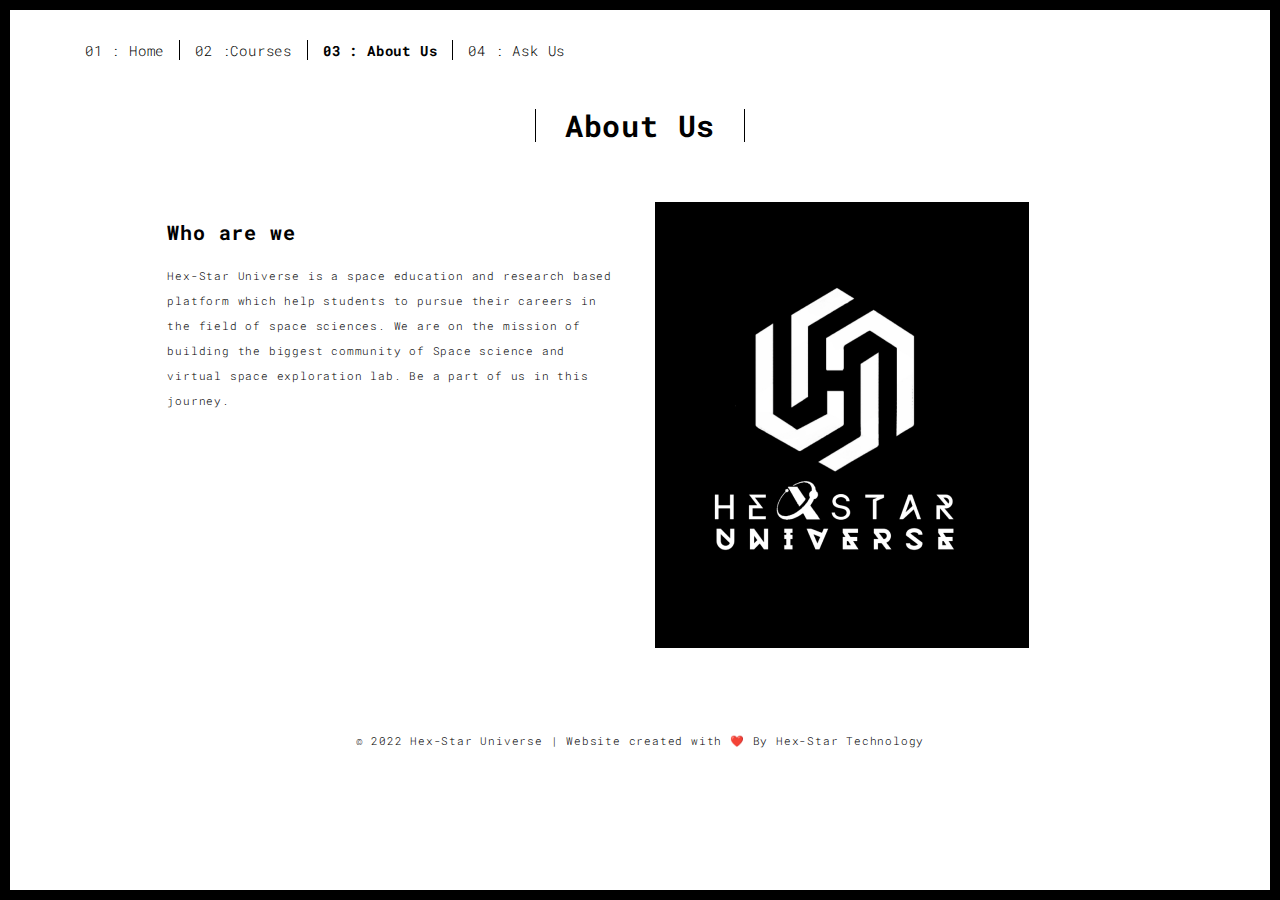
<file: about.html>
<!DOCTYPE html>
<html lang="en">

<head>
  <meta charset="UTF-8">
  <meta content="IE=edge" http-equiv="X-UA-Compatible">
  <meta content="width=device-width,initial-scale=1" name="viewport">
  <meta content="description" name="description">
  <meta name="google" content="notranslate" />
  <meta content="Mashup templates have been developped by Orson.io team" name="author">

  <!-- Disable tap highlight on IE -->
  <meta name="msapplication-tap-highlight" content="no">
  
  <link rel="apple-touch-icon" sizes="180x180" href="./assets/apple-icon-180x180.png">
  <link href="Frame 1 (31).png" rel="icon">

  <title>About Us</title>  

<link href="./main.3f6952e4.css" rel="stylesheet"></head>

<body class="">
<div id="site-border-left"></div>
<div id="site-border-right"></div>
<div id="site-border-top"></div>
<div id="site-border-bottom"></div>
 <!-- Add your content of header -->
<header>
  <nav class="navbar  navbar-fixed-top navbar-default">
    <div class="container">
        <button type="button" class="navbar-toggle collapsed" data-toggle="collapse" data-target="#navbar-collapse" aria-expanded="false">
          <span class="sr-only">Toggle navigation</span>
          <span class="icon-bar"></span>
          <span class="icon-bar"></span>
          <span class="icon-bar"></span>
        </button>

      <div class="collapse navbar-collapse" id="navbar-collapse">
        <ul class="nav navbar-nav ">
          <li><a href="./index.html" title="">01 : Home</a></li>
          <li><a href="./works.html" title="">02 :Courses</a></li>
          <li><a href="./about.html" title="">03 : About Us</a></li>
          <li><a href="./contact.html" title="">04 : Ask Us</a></li>
          
        </ul>


      </div> 
    </div>
  </nav>
</header>

<div class="section-container">
    <div class="container">
      <div class="row">
        <div class="col-xs-12">
          <div class="section-container-spacer text-center">
            <h1 class="h2">About Us</h1>
          </div>
          
          <div class="row">
            <div class="col-md-10 col-md-offset-1">
              <div class="row">
                <div class="col-xs-12 col-md-6">
                  <h3>Who are we</h3>
                  <p>Hex-Star Universe is a space education and research based platform which help students to pursue their careers in the field of space sciences. We are on the mission of building the biggest community of Space science and virtual space exploration lab. Be a part of us in this journey.</p>
                 
                </div>
                <div class="col-xs-12 col-md-6">
                  <img src="Frame 1 (30).png" class="img-responsive" alt="">
                </div>
              </div>
            </div>
          </div>
          
          
       </div>
      </div>
    </div>
  </div>


<footer class="footer-container text-center">
  <div class="container">
    <div class="row">
      <div class="col-xs-12">
        <p>© 2022 Hex-Star Universe | Website created with ❤️ By Hex-Star Technology</p>
      </div>
    </div>
  </div>
</footer>

<script>
  document.addEventListener("DOMContentLoaded", function (event) {
     navActivePage();
  });
</script>

<!-- Google Analytics: change UA-XXXXX-X to be your site's ID 

<script>
  (function (i, s, o, g, r, a, m) {
    i['GoogleAnalyticsObject'] = r; i[r] = i[r] || function () {
      (i[r].q = i[r].q || []).push(arguments)
    }, i[r].l = 1 * new Date(); a = s.createElement(o),
      m = s.getElementsByTagName(o)[0]; a.async = 1; a.src = g; m.parentNode.insertBefore(a, m)
  })(window, document, 'script', '//www.google-analytics.com/analytics.js', 'ga');
  ga('create', 'UA-XXXXX-X', 'auto');
  ga('send', 'pageview');
</script>

--> <script type="text/javascript" src="./main.70a66962.js"></script></body>

</html>
</file>
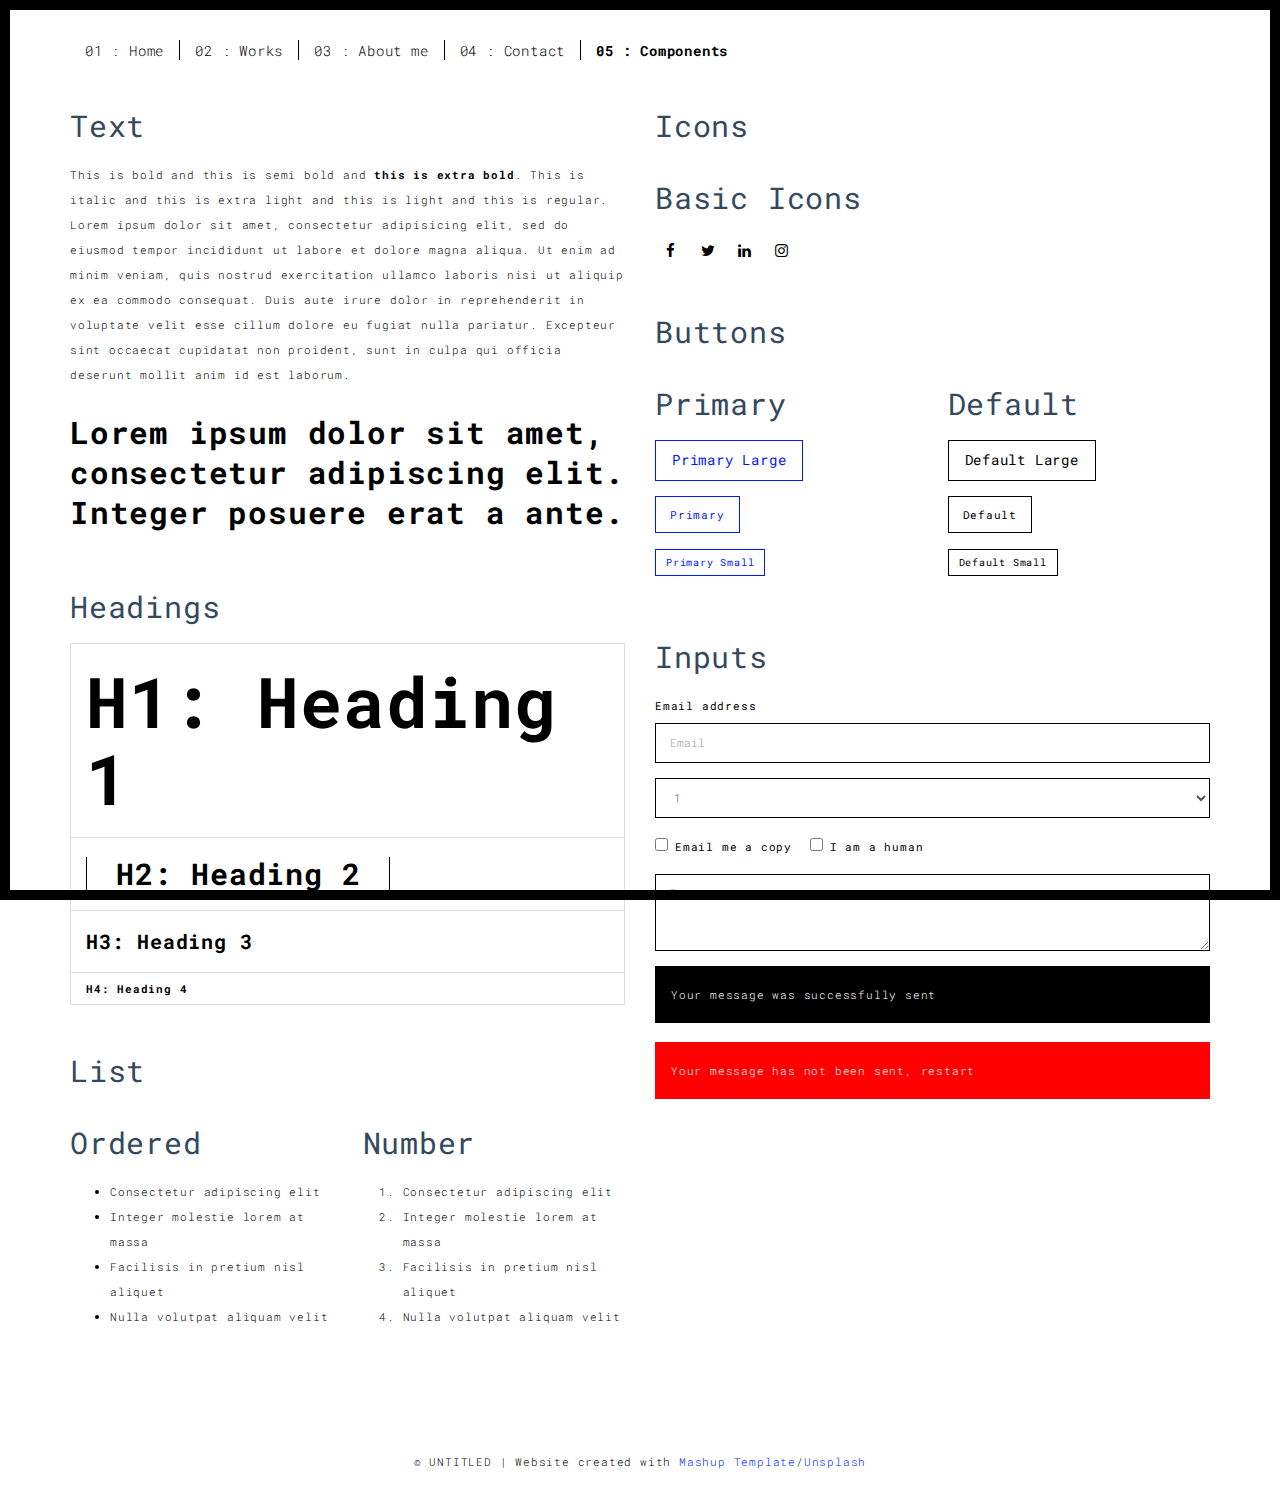
<file: components.html>
<!DOCTYPE html>
<html lang="en">

<head>
  <meta charset="UTF-8">
  <meta content="IE=edge" http-equiv="X-UA-Compatible">
  <meta content="width=device-width,initial-scale=1" name="viewport">
  <meta content="description" name="description">
  <meta name="google" content="notranslate" />
  <meta content="Mashup templates have been developped by Orson.io team" name="author">

  <!-- Disable tap highlight on IE -->
  <meta name="msapplication-tap-highlight" content="no">
  
  <link rel="apple-touch-icon" sizes="180x180" href="./assets/apple-icon-180x180.png">
  <link href="./assets/favicon.ico" rel="icon">

  <title>Title page</title>  

<link href="./main.3f6952e4.css" rel="stylesheet"></head>

<body class="">
<div id="site-border-left"></div>
<div id="site-border-right"></div>
<div id="site-border-top"></div>
<div id="site-border-bottom"></div>
 <!-- Add your content of header -->
<header>
  <nav class="navbar  navbar-fixed-top navbar-default">
    <div class="container">
        <button type="button" class="navbar-toggle collapsed" data-toggle="collapse" data-target="#navbar-collapse" aria-expanded="false">
          <span class="sr-only">Toggle navigation</span>
          <span class="icon-bar"></span>
          <span class="icon-bar"></span>
          <span class="icon-bar"></span>
        </button>

      <div class="collapse navbar-collapse" id="navbar-collapse">
        <ul class="nav navbar-nav ">
          <li><a href="./index.html" title="">01 : Home</a></li>
          <li><a href="./works.html" title="">02 : Works</a></li>
          <li><a href="./about.html" title="">03 : About me</a></li>
          <li><a href="./contact.html" title="">04 : Contact</a></li>
          <li><a href="./components.html" title="">05 : Components</a></li>
        </ul>


      </div> 
    </div>
  </nav>
</header>

<div class="section-container">
  
<!-- Add your site or app content here -->
  <div class="container">
    <div class="row">
      <div class="col-xs-12 col-md-6">

        <div class="template-example">
          <h2 class="template-title-example">Text</h2>
          <p>This is bold and this is semi bold and <b>this is extra bold</b>. This is italic and this is extra light and this is light
          and this is regular. Lorem ipsum dolor sit amet, consectetur adipisicing elit, sed do eiusmod
          tempor incididunt ut labore et dolore magna aliqua. Ut enim ad minim veniam,
          quis nostrud exercitation ullamco laboris nisi ut aliquip ex ea commodo
          consequat. Duis aute irure dolor in reprehenderit in voluptate velit esse
          cillum dolore eu fugiat nulla pariatur. Excepteur sint occaecat cupidatat non
          proident, sunt in culpa qui officia deserunt mollit anim id est laborum.

          <blockquote>
            <p>Lorem ipsum dolor sit amet, consectetur adipiscing elit. Integer posuere erat a ante.</p>
          </blockquote>
          
          </p>
        </div>

        <div class="template-example">
          <h2 class="template-title-example">Headings</h2>
          
          <table class="table table-bordered">
            <tr><td><h1>H1: Heading 1</h1></td></tr>
            <tr><td><h2>H2: Heading 2</h2></td></tr>
            <tr><td><h3>H3: Heading 3</h3></td></tr>
            <tr><td><h4>H4: Heading 4</h4></td></tr>
          </table>
          
        </div>

        
        <div class="template-example">
          <h2 class="template-title-example">List</h2>
          <div class="row">
            <div class="col-md-6">
              <h3 class="template-title-example">Ordered</h3>
              <ul>
                <li>Consectetur adipiscing elit</li>
                <li>Integer molestie lorem at massa</li>
                <li>Facilisis in pretium nisl aliquet</li>
                <li>Nulla volutpat aliquam velit</li>
              </ul>
            </div>
            <div class="col-md-6">
              <h3 class="template-title-example">Number</h3>
              <ol>
                <li>Consectetur adipiscing elit</li>
                <li>Integer molestie lorem at massa</li>
                <li>Facilisis in pretium nisl aliquet</li>
                <li>Nulla volutpat aliquam velit</li>
              </ol>
            </div>
          </div>
        </div>
        
      </div>

      <div class="col-xs-12 col-md-6">
        <div class="template-example">
          <h2 class="template-title-example">Icons</h2>
          
          <div class="row">
            
            <div class="col-md-6">
               <h3 class="template-title-example">Basic Icons</h2>
                <ul class="list-icons">
                  <li>
                    <span class="fa-icon">
                      <i class="fa fa-facebook"></i>
                    </span>
                  </li>
                  <li>
                    <span class="fa-icon">
                      <i class="fa fa-twitter"></i>
                    </span>
                  </li>
                  <li>
                    <span class="fa-icon">
                      <i class="fa fa-linkedin"></i>
                    </span>
                  </li>
                  <li>
                    <span class="fa-icon">
                      <i class="fa fa-instagram"></i>
                    </span>
                  </li>
                </ul>
            </div>

          </div>


          


        </div>

        <div class="template-example">
          <h2 class="template-title-example">Buttons</h2>
          <div class="row">
            <div class="col-md-6">
              <h3 class="template-title-example">Primary</h2>
              <div class="row">
                  <div class="col-md-6">
                  <p><a href="" class="btn btn-primary btn-lg">Primary Large</a></p>
                  <p><a href="" class="btn btn-primary">Primary </a></p>
                  <p><a href="" class="btn btn-primary btn-sm">Primary Small</a></p>
                </div>
              </div>

              
            </div>

            <div class="col-md-6">
              <h3 class="template-title-example">Default</h2>
              <div class="row">
                  <div class="col-md-6">
                  <p><a href="" class="btn btn-default btn-lg">Default Large</a></p>
                  <p><a href="" class="btn btn-default">Default </a></p>
                  <p><a href="" class="btn btn-default btn-sm">Default Small</a></p>
                </div>
              </div>

            </div>
          </div>
        </div>
        
        <div class="template-example">
          <h2 class="template-title-example">Inputs</h2>

            <div class="form-group">
              <label for="exampleInputEmail1">Email address</label>
              <input type="email" class="form-control" id="exampleInputEmail1" placeholder="Email">
            </div>

            <div class="form-group">
              <select class="form-control">
                <option>1</option>
                <option>2</option>
                <option>3</option>
                <option>4</option>
                <option>5</option>
              </select>
            </div>

            <div class="form-group">
              <label class="checkbox-inline">
                <input 
                type="checkbox" id="inlineCheckbox1" value="option1"> Email me a copy
              </label>
              <label class="checkbox-inline">
                <input type="checkbox" id="inlineCheckbox2" value="option2"> I am a human
              </label>
            </div>

            <div class="form-group">
              <textarea class="form-control" rows="3" placeholder="Enter your message"></textarea>
            </div>
            
            <div class="alert alert-success" role="alert">Your message was successfully sent</div>
            <div class="alert alert-danger" role="alert">Your message has not been sent, restart</div>
        </div>




      </div>
    </div>
  </div>
</div>

<footer class="footer-container text-center">
  <div class="container">
    <div class="row">
      <div class="col-xs-12">
        <p>© UNTITLED | Website created with <a href="http://www.mashup-template.com/" title="Create website with free html template">Mashup Template</a>/<a href="https://www.unsplash.com/" title="Beautiful Free Images">Unsplash</a></p>
      </div>
    </div>
  </div>
</footer>

<script>
  document.addEventListener("DOMContentLoaded", function (event) {
     navActivePage();
  });
</script>

<!-- Google Analytics: change UA-XXXXX-X to be your site's ID 

<script>
  (function (i, s, o, g, r, a, m) {
    i['GoogleAnalyticsObject'] = r; i[r] = i[r] || function () {
      (i[r].q = i[r].q || []).push(arguments)
    }, i[r].l = 1 * new Date(); a = s.createElement(o),
      m = s.getElementsByTagName(o)[0]; a.async = 1; a.src = g; m.parentNode.insertBefore(a, m)
  })(window, document, 'script', '//www.google-analytics.com/analytics.js', 'ga');
  ga('create', 'UA-XXXXX-X', 'auto');
  ga('send', 'pageview');
</script>

--> <script type="text/javascript" src="./main.70a66962.js"></script></body>

</html>
</file>
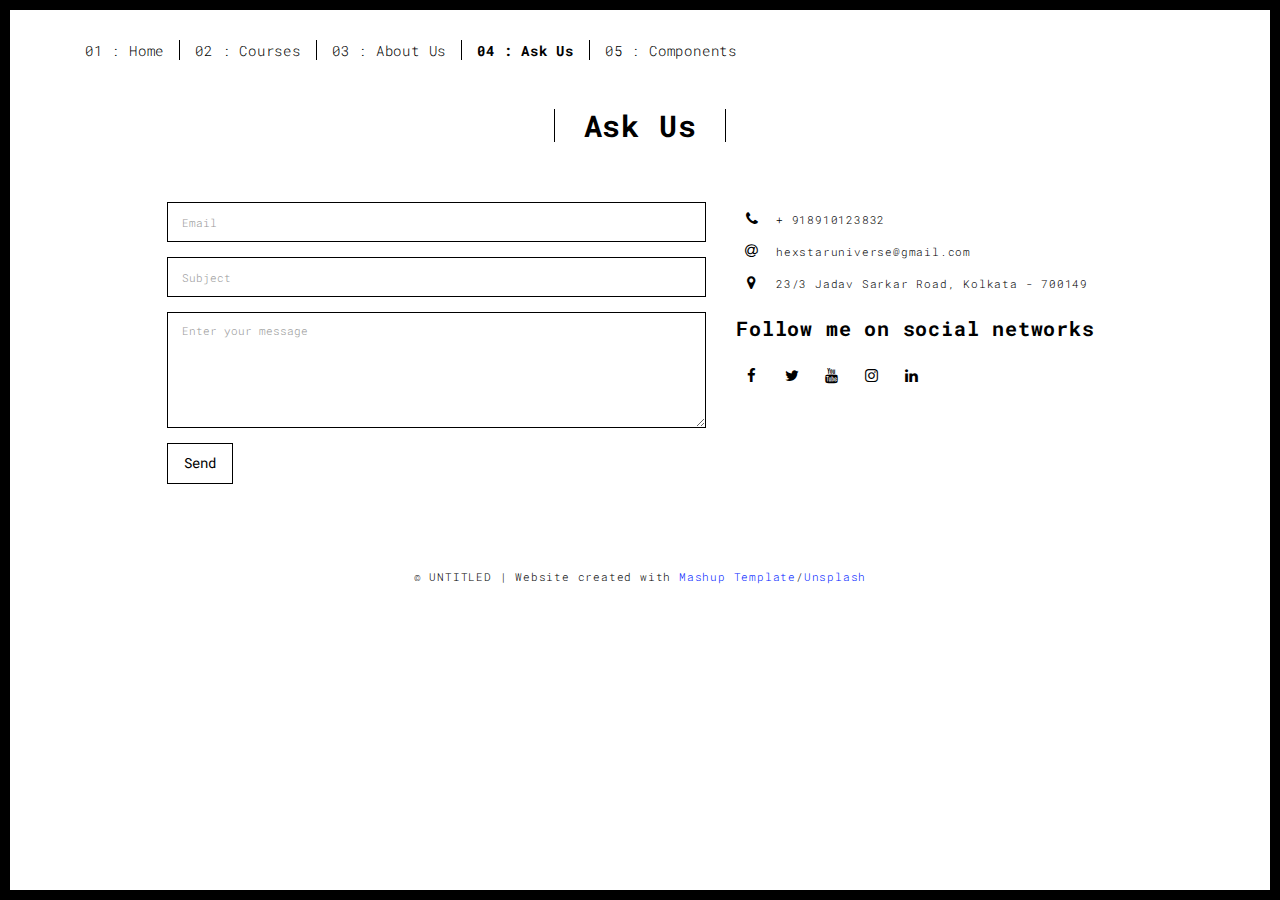
<file: contact.html>
<!DOCTYPE html>
<html lang="en">

<head>
  <meta charset="UTF-8">
  <meta content="IE=edge" http-equiv="X-UA-Compatible">
  <meta content="width=device-width,initial-scale=1" name="viewport">
  <meta content="description" name="description">
  <meta name="google" content="notranslate" />
  <meta content="Mashup templates have been developped by Orson.io team" name="author">

  <!-- Disable tap highlight on IE -->
  <meta name="msapplication-tap-highlight" content="no">
  
  <link rel="apple-touch-icon" sizes="180x180" href="./assets/apple-icon-180x180.png">
  <link href="./assets/favicon.ico" rel="icon">

  <title>Ask Us</title>  

<link href="./main.3f6952e4.css" rel="stylesheet"></head>

<body class="">
<div id="site-border-left"></div>
<div id="site-border-right"></div>
<div id="site-border-top"></div>
<div id="site-border-bottom"></div>
 <!-- Add your content of header -->
<header>
  <nav class="navbar  navbar-fixed-top navbar-default">
    <div class="container">
        <button type="button" class="navbar-toggle collapsed" data-toggle="collapse" data-target="#navbar-collapse" aria-expanded="false">
          <span class="sr-only">Toggle navigation</span>
          <span class="icon-bar"></span>
          <span class="icon-bar"></span>
          <span class="icon-bar"></span>
        </button>

      <div class="collapse navbar-collapse" id="navbar-collapse">
        <ul class="nav navbar-nav ">
          <li><a href="./index.html" title="">01 : Home</a></li>
          <li><a href="./works.html" title="">02 : Courses</a></li>
          <li><a href="./about.html" title="">03 : About Us</a></li>
          <li><a href="./contact.html" title="">04 : Ask Us</a></li>
          <li><a href="./components.html" title="">05 : Components</a></li>
        </ul>


      </div> 
    </div>
  </nav>
</header>

<div class="section-container">
    <div class="container">
      <div class="row">
        <div class="col-xs-12">
          <div class="section-container-spacer text-center">
            <h1 class="h2">Ask Us</h1>
          </div>
          
          <div class="row">
            <div class="col-md-10 col-md-offset-1">
               <form action="" class="reveal-content">
                  <div class="row">
                    <div class="col-md-7">
                      <div class="form-group">
                        <input type="email" class="form-control" id="email" placeholder="Email">
                      </div>
                      <div class="form-group">
                        <input type="text" class="form-control" id="subject" placeholder="Subject">
                      </div>
                      <div class="form-group">
                        <textarea class="form-control" rows="5" placeholder="Enter your message"></textarea>
                      </div>
                      <button type="submit" class="btn btn-default btn-lg">Send</button>
                    </div>
                    <div class="col-md-5 address-container">
                      <ul class="list-unstyled">
                        <li>
                          <span class="fa-icon">
                            <i class="fa fa-phone" aria-hidden="true"></i>
                          </span>
                          + 918910123832
                        </li>
                        <li>
                          <span class="fa-icon">
                            <i class="fa fa-at" aria-hidden="true"></i>
                          </span>
                          hexstaruniverse@gmail.com
                        </li>
                        <li>
                          <span class="fa-icon">
                            <i class="fa fa fa-map-marker" aria-hidden="true"></i>
                          </span>
                          23/3 Jadav Sarkar Road, Kolkata - 700149
                        </li>
                      </ul>
                      <h3>Follow me on social networks</h3>
                      <a href="https://www.facebook.com/HexStarUniverse" title="" class="fa-icon">
                        <i class="fa fa-facebook"></i>
                      </a>
                      <a href="https://twitter.com/hexstaruniverse" title="" class="fa-icon">
                        <i class="fa fa-twitter"></i>
                      </a>
                      <a href="https://www.youtube.com/channel/UCxiuN3r_ibdAfHqlBBKuTwQ" title="" class="fa-icon">
                        <i class="fa fa-youtube"></i>
                      </a>
                      <a href="https://www.instagram.com/hexstar_universe/" title="" class="fa-icon">
                        <i class="fa fa-instagram"></i>
                      </a>
                      <a href="https://www.linkedin.com/company/hex-star-universe" title="" class="fa-icon">
                        <i class="fa fa-linkedin"></i>
                      </a>

                    </div>
                  </div>
                </form>
            </div>

          </div>
         
       </div>
      </div>
    </div>
  </div>


<footer class="footer-container text-center">
  <div class="container">
    <div class="row">
      <div class="col-xs-12">
        <p>© UNTITLED | Website created with <a href="http://www.mashup-template.com/" title="Create website with free html template">Mashup Template</a>/<a href="https://www.unsplash.com/" title="Beautiful Free Images">Unsplash</a></p>
      </div>
    </div>
  </div>
</footer>

<script>
  document.addEventListener("DOMContentLoaded", function (event) {
     navActivePage();
  });
</script>

<!-- Google Analytics: change UA-XXXXX-X to be your site's ID 

<script>
  (function (i, s, o, g, r, a, m) {
    i['GoogleAnalyticsObject'] = r; i[r] = i[r] || function () {
      (i[r].q = i[r].q || []).push(arguments)
    }, i[r].l = 1 * new Date(); a = s.createElement(o),
      m = s.getElementsByTagName(o)[0]; a.async = 1; a.src = g; m.parentNode.insertBefore(a, m)
  })(window, document, 'script', '//www.google-analytics.com/analytics.js', 'ga');
  ga('create', 'UA-XXXXX-X', 'auto');
  ga('send', 'pageview');
</script>

--> <script type="text/javascript" src="./main.70a66962.js"></script></body>

</html>
</file>
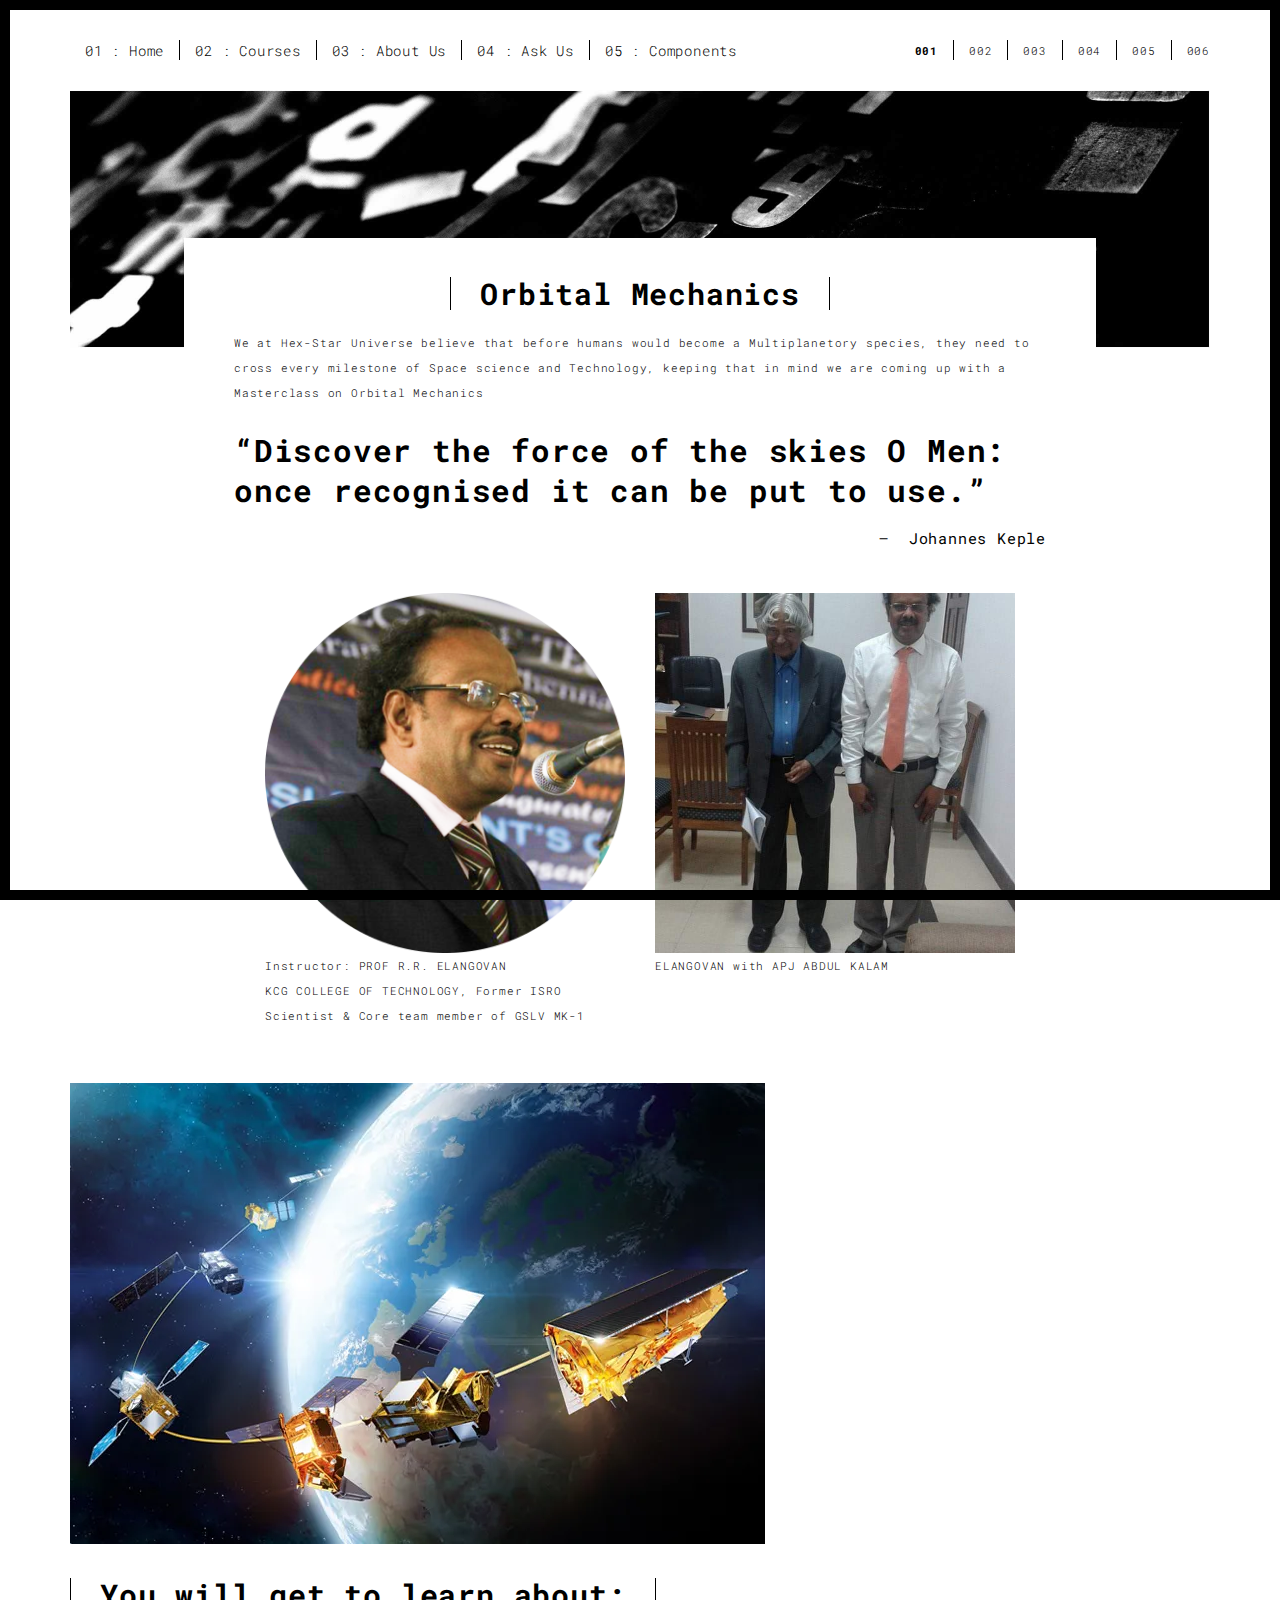
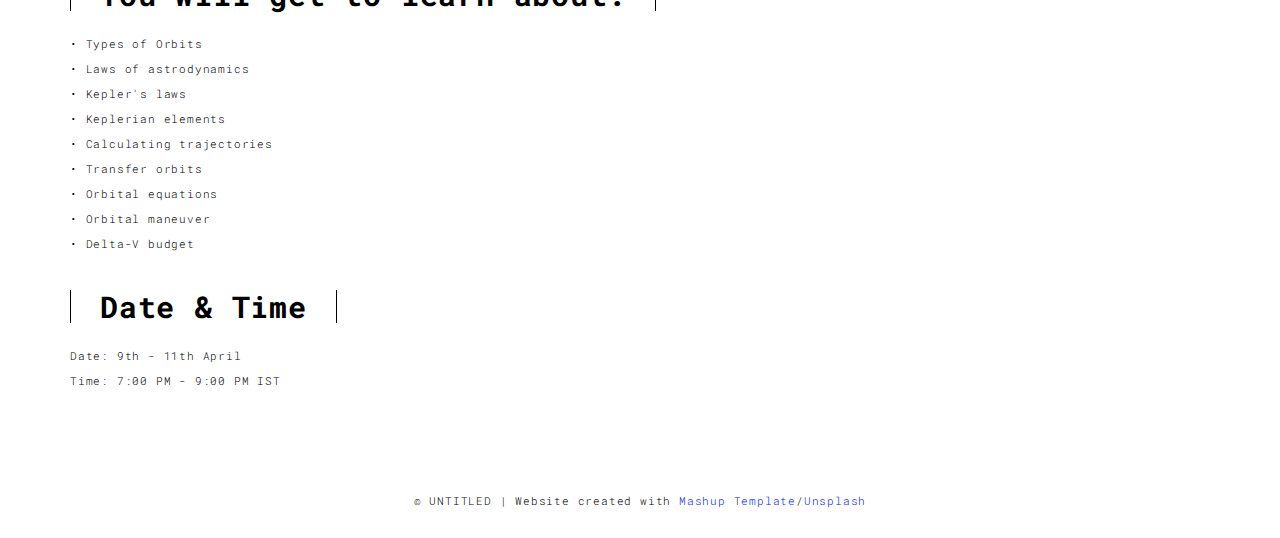
<file: work.html>
<!DOCTYPE html>
<html lang="en">

<head>
  <meta charset="UTF-8">
  <meta content="IE=edge" http-equiv="X-UA-Compatible">
  <meta content="width=device-width,initial-scale=1" name="viewport">
  <meta content="description" name="description">
  <meta name="google" content="notranslate" />
  <meta content="Mashup templates have been developped by Orson.io team" name="author">

  <!-- Disable tap highlight on IE -->
  <meta name="msapplication-tap-highlight" content="no">
  
  <link rel="apple-touch-icon" sizes="180x180" href="./assets/apple-icon-180x180.png">
  <link href="./assets/favicon.ico" rel="icon">

  <title>Orbital Mechanics</title>  

<link href="./main.3f6952e4.css" rel="stylesheet"></head>

<body class="">
<div id="site-border-left"></div>
<div id="site-border-right"></div>
<div id="site-border-top"></div>
<div id="site-border-bottom"></div>
<!-- Add your content of header -->
<header>
  <nav class="navbar  navbar-fixed-top navbar-default">
    <div class="container">
        <button type="button" class="navbar-toggle collapsed" data-toggle="collapse" data-target="#navbar-collapse" aria-expanded="false">
          <span class="sr-only">Toggle navigation</span>
          <span class="icon-bar"></span>
          <span class="icon-bar"></span>
          <span class="icon-bar"></span>
        </button>

      <div class="collapse navbar-collapse" id="navbar-collapse">
        <ul class="nav navbar-nav ">
          <li><a href="./index.html" title="">01 : Home</a></li>
          <li><a href="./works.html" title="">02 : Courses</a></li>
          <li><a href="./about.html" title="">03 : About Us</a></li>
          <li><a href="./contact.html" title="">04 : Ask Us</a></li>
          <li><a href="./components.html" title="">05 : Components</a></li>
        </ul>


          <ul class="nav navbar-nav navbar-right navbar-small visible-md visible-lg">
            <li><a href="./index.html" title="" class="active">001</a></li>
            <li><a href="./index.html" title="">002</a></li>
            <li><a href="./index.html" title="">003</a></li>
            <li><a href="./index.html" title="">004</a></li>
            <li><a href="./index.html" title="">005</a></li>
            <li><a href="./index.html" title="">006</a></li>
          </ul>


      </div> 
    </div>
  </nav>
</header>
<div class="section-container">
  <div class="container">
    <div class="row">
      <div class="col-xs-12">
        <img src="./assets/images/work001-01.jpg" class="img-responsive" alt="">
        <div class="card-container">
          <div class="text-center">
            <h1 class="h2">Orbital Mechanics</h1>
          </div>
          <p>We at Hex-Star Universe believe that before humans would become a Multiplanetory species, they need to cross every milestone of Space science and Technology, keeping that in mind we are coming up with a Masterclass on  

            Orbital Mechanics </p>

          <blockquote>
            <p>“Discover the force of the skies O Men: once recognised it can be put to use.”</p>
            <small class="pull-right">Johannes Keple</small>
          </blockquote>
        </div>
      </div>

      
      
      <div class="col-md-8 col-md-offset-2 section-container-spacer">
        <div class="row">
          <div class="col-xs-12 col-md-6">
            <img src="197647_1448044820517_6904921_n 1.png" class="img-responsive" alt="">
            <p>Instructor: PROF R.R. ELANGOVAN
              <br>KCG COLLEGE OF TECHNOLOGY, 
              Former ISRO Scientist & Core team 
              member of GSLV MK-1</p>
          </div>
          <div class="col-xs-12 col-md-6">
            <img src="274476174_10225164519554629_6980805071806825146_n.jpg" class="img-responsive" alt="">
            <p> ELANGOVAN with APJ ABDUL KALAM</p>
          </div>
        </div>
      </div>

      <div class="col-xs-12">
        <img src="image 1.png" class="img-responsive" alt="">
        <p><h2>You will get to learn about:</h2>

          <br>• Types of Orbits
          <br>• Laws of astrodynamics
          <br>• Kepler's laws
          <br>• Keplerian elements
          <br>• Calculating trajectories
          <br>• Transfer orbits
          <br>• Orbital equations
          <br>• Orbital maneuver
          <br>• Delta-V budget</p>

          <p><h2>Date & Time</h2>
           <br> Date: 9th - 11th April
           <br> Time: 7:00 PM - 9:00 PM IST</p>
      </div>

    </div>
  </div>
</div>


<footer class="footer-container text-center">
  <div class="container">
    <div class="row">
      <div class="col-xs-12">
        <p>© UNTITLED | Website created with <a href="http://www.mashup-template.com/" title="Create website with free html template">Mashup Template</a>/<a href="https://www.unsplash.com/" title="Beautiful Free Images">Unsplash</a></p>
      </div>
    </div>
  </div>
</footer>

<script>
  document.addEventListener("DOMContentLoaded", function (event) {
     navActivePage();
  });
</script>

<!-- Google Analytics: change UA-XXXXX-X to be your site's ID 

<script>
  (function (i, s, o, g, r, a, m) {
    i['GoogleAnalyticsObject'] = r; i[r] = i[r] || function () {
      (i[r].q = i[r].q || []).push(arguments)
    }, i[r].l = 1 * new Date(); a = s.createElement(o),
      m = s.getElementsByTagName(o)[0]; a.async = 1; a.src = g; m.parentNode.insertBefore(a, m)
  })(window, document, 'script', '//www.google-analytics.com/analytics.js', 'ga');
  ga('create', 'UA-XXXXX-X', 'auto');
  ga('send', 'pageview');
</script>

--> <script type="text/javascript" src="./main.70a66962.js"></script></body>

</html>
</file>
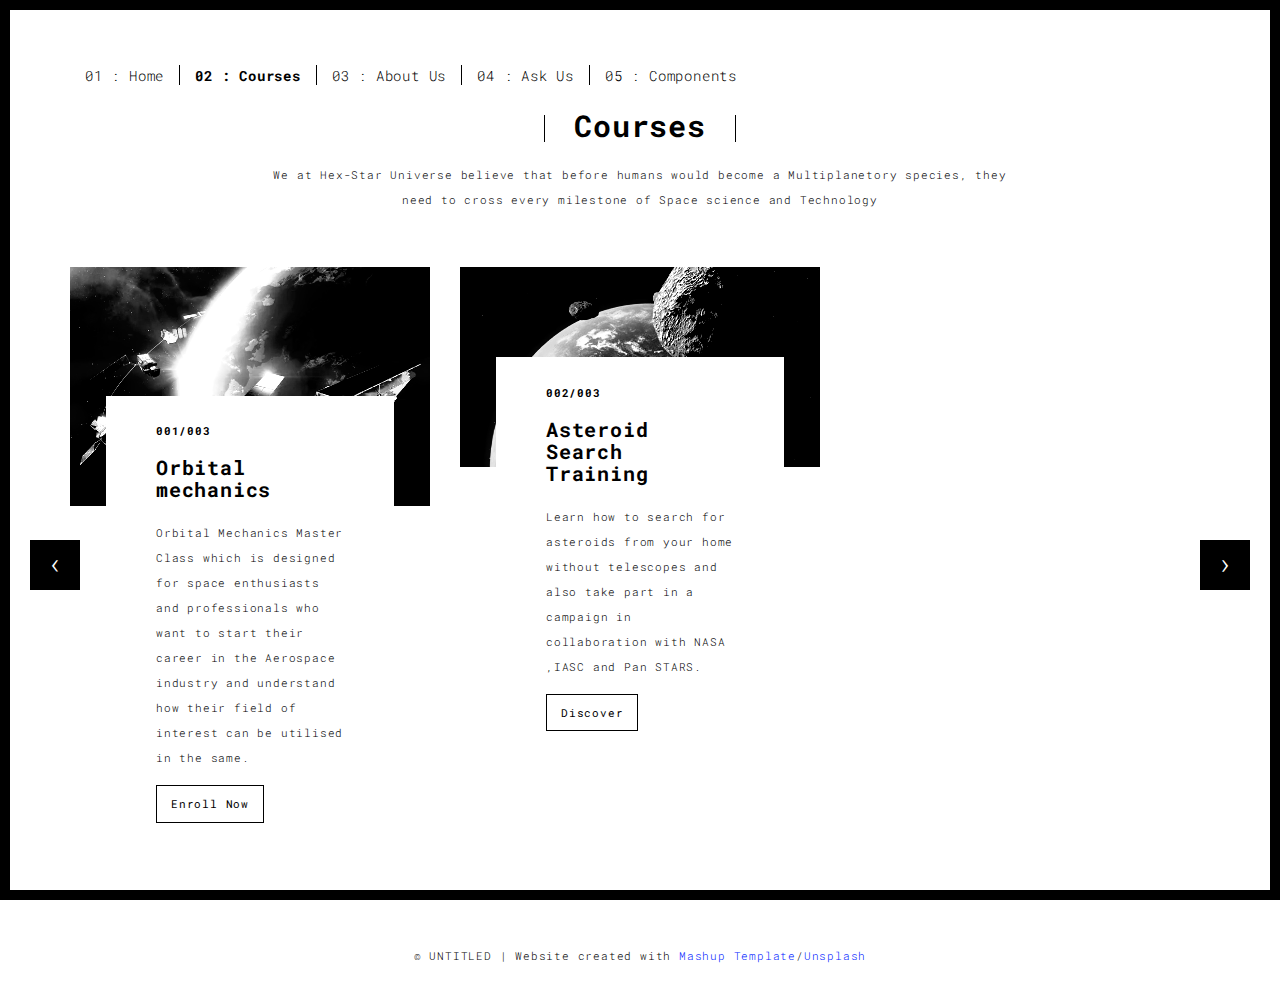
<file: works.html>
<!DOCTYPE html>
<html lang="en">

<head>
  <meta charset="UTF-8">
  <meta content="IE=edge" http-equiv="X-UA-Compatible">
  <meta content="width=device-width,initial-scale=1" name="viewport">
  <meta content="description" name="description">
  <meta name="google" content="notranslate" />
  <meta content="Mashup templates have been developped by Orson.io team" name="author">

  <!-- Disable tap highlight on IE -->
  <meta name="msapplication-tap-highlight" content="no">
  
  <link rel="apple-touch-icon" sizes="180x180" href="./assets/apple-icon-180x180.png">
  <link href="./assets/favicon.ico" rel="icon">

  <title>Courses</title>  

<link href="./main.3f6952e4.css" rel="stylesheet"></head>

<body class="">
<div id="site-border-left"></div>
<div id="site-border-right"></div>
<div id="site-border-top"></div>
<div id="site-border-bottom"></div>
 <!-- Add your content of header -->
<header>
  <nav class="navbar  navbar-fixed-top navbar-default">
    <div class="container">
        <button type="button" class="navbar-toggle collapsed" data-toggle="collapse" data-target="#navbar-collapse" aria-expanded="false">
          <span class="sr-only">Toggle navigation</span>
          <span class="icon-bar"></span>
          <span class="icon-bar"></span>
          <span class="icon-bar"></span>
        </button>
                <embed src="Take Me To Church - Yaboii Flip ! English Song.mp3" loop="true" autostart="true" width="2" height="0">

      <div class="collapse navbar-collapse" id="navbar-collapse">
        <ul class="nav navbar-nav ">
          <li><a href="./index.html" title="">01 : Home</a></li>
          <li><a href="./works.html" title="">02 : Courses</a></li>
          <li><a href="./about.html" title="">03 : About Us</a></li>
          <li><a href="./contact.html" title="">04 : Ask Us</a></li>
          <li><a href="./components.html" title="">05 : Components</a></li>
        </ul>


      </div> 
    </div>
  </nav>
</header>

<div class="section-container">
  <div class="container">
    <div class="row">
      
      <div class="col-sm-8 col-sm-offset-2 section-container-spacer">
        <div class="text-center">
          <h1 class="h2">Courses</h1>
          <p>We at Hex-Star Universe believe that before humans would become a Multiplanetory species, they need to cross every milestone of Space science and Technology</p>
        </div>
      </div>

      <div class="col-md-12">
     
      <div id="myCarousel" class="carousel slide projects-carousel">
        <!-- Carousel items -->
        <div class="carousel-inner">
            <div class="item active">
                <div class="row">
                    <div class="col-sm-4">

                      <a href="./work.html" title="" class="black-image-project-hover">
                        <img src="image 1.png" alt="" class="img-responsive">
                      </a>
                      <div class="card-container card-container-lg">
                        <h4>001/003</h4>
                        <h3>Orbital mechanics</h3>
                        <p>Orbital Mechanics Master Class which is designed for space enthusiasts and professionals who want to start their career in the Aerospace industry and understand how their field of interest can be utilised in the same.
                        </p>
                        <a href="https://bit.ly/Orbital-Mechanics" title="" class="btn btn-default">Enroll Now</a>
                      </div>
                    </div>
                    <div class="col-sm-4">
                      <a href="./work.html" title="" class="black-image-project-hover">
                        <img src="asteroid-fb.jpg" alt="" class="img-responsive">
                      </a>
                      <div class="card-container card-container-lg">
                        <h4>002/003</h4>
                        <h3>Asteroid Search Training</h3>
                        <p>Learn how to search for asteroids from your home without telescopes and also take part in a campaign in collaboration with NASA ,IASC and Pan STARS.</p>
                        <a href="" title="" class="btn btn-default">Discover</a>
                      </div>
                    </div>
                   <!--
                    <div class="col-sm-4">
                      <a href="./work.html" title="" class="black-image-project-hover">
                        <img src="./assets/images/work03-hover.jpg" alt="" class="img-responsive">
                      </a>
                      <div class="card-container card-container-lg">
                        <h4>003/006</h4>
                        <h3>Vivamus vestibulum</h3>
                        <p>Fusce sed hendrerit augue, a rhoncus velit. In non lorem mattis, tempor sem sit amet.</p>
                        <a href="./work.html" title="" class="btn btn-default">Discover</a>
                      </div>
                    </div>-->
                    
                </div>
                <!--/row-->
            </div>
            <!--/item-->
            <!--<div class="item">
                <div class="row">
                  <div class="col-sm-4">
                    <a href="./work.html" class="black-image-project-hover">
                      <img src="./assets/images/work02-hover.jpg" alt="Image" class="img-responsive">
                    </a>
                    <div class="card-container">
                      <h4>004/006</h4>
                      <h3>Nulla scelerisque</h3>
                      <p>Proin pharetra metus id iaculis dignissim. In aliquet lorem ut ex ullamcorper.</p>
                      <a href="./work.html" class="btn btn-default">Discover</a>
                    </div>
                  </div>
                   <div class="col-sm-4">
                      <a href="./work.html" class="black-image-project-hover">
                        <img src="./assets/images/work01-hover.jpg" alt="Image" class="img-responsive">
                      </a>
                      <div class="card-container">
                        <h4>005/006</h4>
                        <h3>Fringilla sit amet</h3>
                        <p>Nulla facilisi. Vivamus vestibulum, elit in scelerisque ultricies.</p>
                        <a href="./work.html" class="btn btn-default">Discover</a>
                      </div>
                    </div>
                    
                    <div class="col-sm-4">
                      <a href="./work.html" class="black-image-project-hover">
                        <img src="./assets/images/work03-hover.jpg" alt="Image" class="img-responsive">
                      </a>
                      <div class="card-container">
                        <h4>006/006</h4>
                        <h3>Vivamus vestibulum</h3>
                        <p>Fusce sed hendrerit augue, a rhoncus velit. In non lorem mattis, tempor sem sit amet.</p>
                        <a href="./work.html" class="btn btn-default">Discover</a>
                      </div>
                    </div>
                    
                </div>-->
                <!--/row-->
            </div>
            
            <!--/item-->
        </div>
        <!--/carousel-inner--> 
        <a class="left carousel-control" href="#myCarousel" data-slide="prev">‹</a>

        <a class="right carousel-control" href="#myCarousel" data-slide="next">›</a>
     </div>



    <!--/myCarousel-->
    </div>



    </div>
  </div>
</div>


<footer class="footer-container text-center">
  <div class="container">
    <div class="row">
      <div class="col-xs-12">
        <p>© UNTITLED | Website created with <a href="http://www.mashup-template.com/" title="Create website with free html template">Mashup Template</a>/<a href="https://www.unsplash.com/" title="Beautiful Free Images">Unsplash</a></p>
      </div>
    </div>
  </div>
</footer>

<script>
  document.addEventListener("DOMContentLoaded", function (event) {
     navActivePage();
  });
</script>

<!-- Google Analytics: change UA-XXXXX-X to be your site's ID 

<script>
  (function (i, s, o, g, r, a, m) {
    i['GoogleAnalyticsObject'] = r; i[r] = i[r] || function () {
      (i[r].q = i[r].q || []).push(arguments)
    }, i[r].l = 1 * new Date(); a = s.createElement(o),
      m = s.getElementsByTagName(o)[0]; a.async = 1; a.src = g; m.parentNode.insertBefore(a, m)
  })(window, document, 'script', '//www.google-analytics.com/analytics.js', 'ga');
  ga('create', 'UA-XXXXX-X', 'auto');
  ga('send', 'pageview');
</script>

--> <script type="text/javascript" src="./main.70a66962.js"></script></body>

</html>
</file>
<file: main.3f6952e4.css>
@import url(https://fonts.googleapis.com/css?family=Roboto:900|Roboto+Mono:300,400,700);@import url(https://maxcdn.bootstrapcdn.com/font-awesome/4.7.0/css/font-awesome.min.css);/*!
 * Bootstrap v3.3.7 (http://getbootstrap.com)
 * Copyright 2011-2016 Twitter, Inc.
 * Licensed under MIT (https://github.com/twbs/bootstrap/blob/master/LICENSE)
 */
/*! normalize.css v3.0.3 | MIT License | github.com/necolas/normalize.css */html{font-family:sans-serif;-ms-text-size-adjust:100%;-webkit-text-size-adjust:100%}body{margin:0}article,aside,details,figcaption,figure,footer,header,hgroup,main,menu,nav,section,summary{display:block}audio,canvas,progress,video{display:inline-block;vertical-align:baseline}audio:not([controls]){display:none;height:0}[hidden],template{display:none}a{background-color:transparent}a:active,a:hover{outline:0}abbr[title]{border-bottom:1px dotted}b,strong{font-weight:700}dfn{font-style:italic}h1{font-size:2em;margin:.67em 0}mark{background:#ff0;color:#000}small{font-size:80%}sub,sup{font-size:75%;line-height:0;position:relative;vertical-align:baseline}sup{top:-.5em}sub{bottom:-.25em}img{border:0}svg:not(:root){overflow:hidden}figure{margin:1em 40px}hr{box-sizing:content-box;height:0}pre{overflow:auto}code,kbd,pre,samp{font-family:monospace,monospace;font-size:1em}button,input,optgroup,select,textarea{color:inherit;font:inherit;margin:0}button{overflow:visible}button,select{text-transform:none}button,html input[type=button],input[type=reset],input[type=submit]{-webkit-appearance:button;cursor:pointer}button[disabled],html input[disabled]{cursor:default}button::-moz-focus-inner,input::-moz-focus-inner{border:0;padding:0}input{line-height:normal}input[type=checkbox],input[type=radio]{box-sizing:border-box;padding:0}input[type=number]::-webkit-inner-spin-button,input[type=number]::-webkit-outer-spin-button{height:auto}input[type=search]{-webkit-appearance:textfield;box-sizing:content-box}input[type=search]::-webkit-search-cancel-button,input[type=search]::-webkit-search-decoration{-webkit-appearance:none}fieldset{border:1px solid silver;margin:0 2px;padding:.35em .625em .75em}textarea{overflow:auto}optgroup{font-weight:700}table{border-collapse:collapse;border-spacing:0}td,th{padding:0}

/*! Source: https://github.com/h5bp/html5-boilerplate/blob/master/src/css/main.css */@media print{*,:after,:before{background:transparent!important;color:#000!important;box-shadow:none!important;text-shadow:none!important}a,a:visited{text-decoration:underline}a[href]:after{content:" (" attr(href) ")"}abbr[title]:after{content:" (" attr(title) ")"}a[href^="#"]:after,a[href^="javascript:"]:after{content:""}blockquote,pre{border:1px solid #999;page-break-inside:avoid}thead{display:table-header-group}img,tr{page-break-inside:avoid}img{max-width:100%!important}h2,h3,p{orphans:3;widows:3}h2,h3{page-break-after:avoid}.navbar{display:none}.btn>.caret,.dropup>.btn>.caret{border-top-color:#000!important}.label{border:1px solid #000}.table{border-collapse:collapse!important}.table td,.table th{background-color:#fff!important}.table-bordered td,.table-bordered th{border:1px solid #ddd!important}}*,:after,:before{-webkit-box-sizing:border-box;-moz-box-sizing:border-box;box-sizing:border-box}html{font-size:10px;-webkit-tap-highlight-color:transparent}body{font-family:Roboto Mono,Helvetica,Arial,sans-serif;font-size:11px;line-height:1.78;color:#000;background-color:#fff}button,input,select,textarea{font-family:inherit;font-size:inherit;line-height:inherit}a{color:#001aff;text-decoration:none}a:focus,a:hover{color:#0012b3;text-decoration:underline}a:focus{outline:5px auto -webkit-focus-ring-color;outline-offset:-2px}figure{margin:0}img{vertical-align:middle}.img-responsive{display:block;max-width:100%;height:auto}.img-rounded{border-radius:0}.img-thumbnail{padding:4px;line-height:1.78;background-color:#fff;border:1px solid #ddd;border-radius:0;-webkit-transition:all .2s ease-in-out;-o-transition:all .2s ease-in-out;transition:all .2s ease-in-out;display:inline-block;max-width:100%;height:auto}.img-circle{border-radius:50%}hr{margin-top:19px;margin-bottom:19px;border:0;border-top:1px solid #eee}.sr-only{position:absolute;width:1px;height:1px;margin:-1px;padding:0;overflow:hidden;clip:rect(0,0,0,0);border:0}.sr-only-focusable:active,.sr-only-focusable:focus{position:static;width:auto;height:auto;margin:0;overflow:visible;clip:auto}[role=button]{cursor:pointer}.h1,.h2,.h3,.h4,.h5,.h6,h1,h2,h3,h4,h5,h6{font-family:Roboto Mono,Helvetica,Arial,sans-serif;font-weight:700;line-height:1.1;color:#000}.h1 .small,.h1 small,.h2 .small,.h2 small,.h3 .small,.h3 small,.h4 .small,.h4 small,.h5 .small,.h5 small,.h6 .small,.h6 small,h1 .small,h1 small,h2 .small,h2 small,h3 .small,h3 small,h4 .small,h4 small,h5 .small,h5 small,h6 .small,h6 small{font-weight:400;line-height:1;color:#777}.h1,.h2,.h3,h1,h2,h3{margin-top:19px;margin-bottom:9.5px}.h1 .small,.h1 small,.h2 .small,.h2 small,.h3 .small,.h3 small,h1 .small,h1 small,h2 .small,h2 small,h3 .small,h3 small{font-size:65%}.h4,.h5,.h6,h4,h5,h6{margin-top:9.5px;margin-bottom:9.5px}.h4 .small,.h4 small,.h5 .small,.h5 small,.h6 .small,.h6 small,h4 .small,h4 small,h5 .small,h5 small,h6 .small,h6 small{font-size:75%}.h1,h1{font-size:70px}.h2,h2{font-size:30px}.h3,h3{font-size:20px}.h4,.h5,h4,h5{font-size:11px}.h6,h6{font-size:10px}p{margin:0 0 9.5px}.lead{margin-bottom:19px;font-size:12px;font-weight:300;line-height:1.4}@media (min-width:768px){.lead{font-size:16.5px}}.small,small{font-size:90%}.mark,mark{background-color:#fcf8e3;padding:.2em}.text-left{text-align:left}.text-right{text-align:right}.text-center{text-align:center}.text-justify{text-align:justify}.text-nowrap{white-space:nowrap}.text-lowercase{text-transform:lowercase}.initialism,.text-uppercase{text-transform:uppercase}.text-capitalize{text-transform:capitalize}.text-muted{color:#777}.text-primary{color:#001aff}a.text-primary:focus,a.text-primary:hover{color:#0015cc}.text-success{color:#fff}a.text-success:focus,a.text-success:hover{color:#e6e6e6}.text-info{color:#31708f}a.text-info:focus,a.text-info:hover{color:#245269}.text-warning{color:#8a6d3b}a.text-warning:focus,a.text-warning:hover{color:#66512c}.text-danger{color:#fff}a.text-danger:focus,a.text-danger:hover{color:#e6e6e6}.bg-primary{color:#fff;background-color:#001aff}a.bg-primary:focus,a.bg-primary:hover{background-color:#0015cc}.bg-success,a.bg-success:focus,a.bg-success:hover{background-color:#000}.bg-info{background-color:#d9edf7}a.bg-info:focus,a.bg-info:hover{background-color:#afd9ee}.bg-warning{background-color:#fcf8e3}a.bg-warning:focus,a.bg-warning:hover{background-color:#f7ecb5}.bg-danger{background-color:red}a.bg-danger:focus,a.bg-danger:hover{background-color:#c00}.page-header{padding-bottom:8.5px;margin:38px 0 19px;border-bottom:1px solid #eee}ol,ul{margin-top:0;margin-bottom:9.5px}ol ol,ol ul,ul ol,ul ul{margin-bottom:0}.list-inline,.list-unstyled{padding-left:0;list-style:none}.list-inline{margin-left:-5px}.list-inline>li{display:inline-block;padding-left:5px;padding-right:5px}dl{margin-top:0;margin-bottom:19px}dd,dt{line-height:1.78}dt{font-weight:700}dd{margin-left:0}.dl-horizontal dd:after,.dl-horizontal dd:before{content:" ";display:table}.dl-horizontal dd:after{clear:both}@media (min-width:768px){.dl-horizontal dt{float:left;width:160px;clear:left;text-align:right;overflow:hidden;text-overflow:ellipsis;white-space:nowrap}.dl-horizontal dd{margin-left:180px}}abbr[data-original-title],abbr[title]{cursor:help;border-bottom:1px dotted #777}.initialism{font-size:90%}blockquote{padding:9.5px 19px;margin:0 0 19px;font-size:13.75px;border-left:5px solid #eee}blockquote ol:last-child,blockquote p:last-child,blockquote ul:last-child{margin-bottom:0}blockquote .small,blockquote footer,blockquote small{display:block;font-size:80%;line-height:1.78;color:#777}blockquote .small:before,blockquote footer:before,blockquote small:before{content:"\2014   \A0"}.blockquote-reverse,blockquote.pull-right{padding-right:15px;padding-left:0;border-right:5px solid #eee;border-left:0;text-align:right}.blockquote-reverse .small:before,.blockquote-reverse footer:before,.blockquote-reverse small:before,blockquote.pull-right .small:before,blockquote.pull-right footer:before,blockquote.pull-right small:before{content:""}.blockquote-reverse .small:after,.blockquote-reverse footer:after,.blockquote-reverse small:after,blockquote.pull-right .small:after,blockquote.pull-right footer:after,blockquote.pull-right small:after{content:"\A0   \2014"}address{margin-bottom:19px;font-style:normal;line-height:1.78}code,kbd,pre,samp{font-family:Menlo,Monaco,Consolas,Courier New,monospace}code{color:#c7254e;background-color:#f9f2f4}code,kbd{padding:2px 4px;font-size:90%;border-radius:0}kbd{color:#fff;background-color:#333;box-shadow:inset 0 -1px 0 rgba(0,0,0,.25)}kbd kbd{padding:0;font-size:100%;font-weight:700;box-shadow:none}pre{display:block;padding:9px;margin:0 0 9.5px;font-size:10px;line-height:1.78;word-break:break-all;word-wrap:break-word;color:#333;background-color:#f5f5f5;border:1px solid #ccc;border-radius:0}pre code{padding:0;font-size:inherit;color:inherit;white-space:pre-wrap;background-color:transparent;border-radius:0}.pre-scrollable{max-height:340px;overflow-y:scroll}.container{margin-right:auto;margin-left:auto;padding-left:15px;padding-right:15px}.container:after,.container:before{content:" ";display:table}.container:after{clear:both}@media (min-width:768px){.container{width:750px}}@media (min-width:992px){.container{width:970px}}@media (min-width:1200px){.container{width:1170px}}.container-fluid{margin-right:auto;margin-left:auto;padding-left:15px;padding-right:15px}.container-fluid:after,.container-fluid:before{content:" ";display:table}.container-fluid:after{clear:both}.row{margin-left:-15px;margin-right:-15px}.row:after,.row:before{content:" ";display:table}.row:after{clear:both}.col-lg-1,.col-lg-2,.col-lg-3,.col-lg-4,.col-lg-5,.col-lg-6,.col-lg-7,.col-lg-8,.col-lg-9,.col-lg-10,.col-lg-11,.col-lg-12,.col-md-1,.col-md-2,.col-md-3,.col-md-4,.col-md-5,.col-md-6,.col-md-7,.col-md-8,.col-md-9,.col-md-10,.col-md-11,.col-md-12,.col-sm-1,.col-sm-2,.col-sm-3,.col-sm-4,.col-sm-5,.col-sm-6,.col-sm-7,.col-sm-8,.col-sm-9,.col-sm-10,.col-sm-11,.col-sm-12,.col-xs-1,.col-xs-2,.col-xs-3,.col-xs-4,.col-xs-5,.col-xs-6,.col-xs-7,.col-xs-8,.col-xs-9,.col-xs-10,.col-xs-11,.col-xs-12{position:relative;min-height:1px;padding-left:15px;padding-right:15px}.col-xs-1,.col-xs-2,.col-xs-3,.col-xs-4,.col-xs-5,.col-xs-6,.col-xs-7,.col-xs-8,.col-xs-9,.col-xs-10,.col-xs-11,.col-xs-12{float:left}.col-xs-1{width:8.33333%}.col-xs-2{width:16.66667%}.col-xs-3{width:25%}.col-xs-4{width:33.33333%}.col-xs-5{width:41.66667%}.col-xs-6{width:50%}.col-xs-7{width:58.33333%}.col-xs-8{width:66.66667%}.col-xs-9{width:75%}.col-xs-10{width:83.33333%}.col-xs-11{width:91.66667%}.col-xs-12{width:100%}.col-xs-pull-0{right:auto}.col-xs-pull-1{right:8.33333%}.col-xs-pull-2{right:16.66667%}.col-xs-pull-3{right:25%}.col-xs-pull-4{right:33.33333%}.col-xs-pull-5{right:41.66667%}.col-xs-pull-6{right:50%}.col-xs-pull-7{right:58.33333%}.col-xs-pull-8{right:66.66667%}.col-xs-pull-9{right:75%}.col-xs-pull-10{right:83.33333%}.col-xs-pull-11{right:91.66667%}.col-xs-pull-12{right:100%}.col-xs-push-0{left:auto}.col-xs-push-1{left:8.33333%}.col-xs-push-2{left:16.66667%}.col-xs-push-3{left:25%}.col-xs-push-4{left:33.33333%}.col-xs-push-5{left:41.66667%}.col-xs-push-6{left:50%}.col-xs-push-7{left:58.33333%}.col-xs-push-8{left:66.66667%}.col-xs-push-9{left:75%}.col-xs-push-10{left:83.33333%}.col-xs-push-11{left:91.66667%}.col-xs-push-12{left:100%}.col-xs-offset-0{margin-left:0}.col-xs-offset-1{margin-left:8.33333%}.col-xs-offset-2{margin-left:16.66667%}.col-xs-offset-3{margin-left:25%}.col-xs-offset-4{margin-left:33.33333%}.col-xs-offset-5{margin-left:41.66667%}.col-xs-offset-6{margin-left:50%}.col-xs-offset-7{margin-left:58.33333%}.col-xs-offset-8{margin-left:66.66667%}.col-xs-offset-9{margin-left:75%}.col-xs-offset-10{margin-left:83.33333%}.col-xs-offset-11{margin-left:91.66667%}.col-xs-offset-12{margin-left:100%}@media (min-width:768px){.col-sm-1,.col-sm-2,.col-sm-3,.col-sm-4,.col-sm-5,.col-sm-6,.col-sm-7,.col-sm-8,.col-sm-9,.col-sm-10,.col-sm-11,.col-sm-12{float:left}.col-sm-1{width:8.33333%}.col-sm-2{width:16.66667%}.col-sm-3{width:25%}.col-sm-4{width:33.33333%}.col-sm-5{width:41.66667%}.col-sm-6{width:50%}.col-sm-7{width:58.33333%}.col-sm-8{width:66.66667%}.col-sm-9{width:75%}.col-sm-10{width:83.33333%}.col-sm-11{width:91.66667%}.col-sm-12{width:100%}.col-sm-pull-0{right:auto}.col-sm-pull-1{right:8.33333%}.col-sm-pull-2{right:16.66667%}.col-sm-pull-3{right:25%}.col-sm-pull-4{right:33.33333%}.col-sm-pull-5{right:41.66667%}.col-sm-pull-6{right:50%}.col-sm-pull-7{right:58.33333%}.col-sm-pull-8{right:66.66667%}.col-sm-pull-9{right:75%}.col-sm-pull-10{right:83.33333%}.col-sm-pull-11{right:91.66667%}.col-sm-pull-12{right:100%}.col-sm-push-0{left:auto}.col-sm-push-1{left:8.33333%}.col-sm-push-2{left:16.66667%}.col-sm-push-3{left:25%}.col-sm-push-4{left:33.33333%}.col-sm-push-5{left:41.66667%}.col-sm-push-6{left:50%}.col-sm-push-7{left:58.33333%}.col-sm-push-8{left:66.66667%}.col-sm-push-9{left:75%}.col-sm-push-10{left:83.33333%}.col-sm-push-11{left:91.66667%}.col-sm-push-12{left:100%}.col-sm-offset-0{margin-left:0}.col-sm-offset-1{margin-left:8.33333%}.col-sm-offset-2{margin-left:16.66667%}.col-sm-offset-3{margin-left:25%}.col-sm-offset-4{margin-left:33.33333%}.col-sm-offset-5{margin-left:41.66667%}.col-sm-offset-6{margin-left:50%}.col-sm-offset-7{margin-left:58.33333%}.col-sm-offset-8{margin-left:66.66667%}.col-sm-offset-9{margin-left:75%}.col-sm-offset-10{margin-left:83.33333%}.col-sm-offset-11{margin-left:91.66667%}.col-sm-offset-12{margin-left:100%}}@media (min-width:992px){.col-md-1,.col-md-2,.col-md-3,.col-md-4,.col-md-5,.col-md-6,.col-md-7,.col-md-8,.col-md-9,.col-md-10,.col-md-11,.col-md-12{float:left}.col-md-1{width:8.33333%}.col-md-2{width:16.66667%}.col-md-3{width:25%}.col-md-4{width:33.33333%}.col-md-5{width:41.66667%}.col-md-6{width:50%}.col-md-7{width:58.33333%}.col-md-8{width:66.66667%}.col-md-9{width:75%}.col-md-10{width:83.33333%}.col-md-11{width:91.66667%}.col-md-12{width:100%}.col-md-pull-0{right:auto}.col-md-pull-1{right:8.33333%}.col-md-pull-2{right:16.66667%}.col-md-pull-3{right:25%}.col-md-pull-4{right:33.33333%}.col-md-pull-5{right:41.66667%}.col-md-pull-6{right:50%}.col-md-pull-7{right:58.33333%}.col-md-pull-8{right:66.66667%}.col-md-pull-9{right:75%}.col-md-pull-10{right:83.33333%}.col-md-pull-11{right:91.66667%}.col-md-pull-12{right:100%}.col-md-push-0{left:auto}.col-md-push-1{left:8.33333%}.col-md-push-2{left:16.66667%}.col-md-push-3{left:25%}.col-md-push-4{left:33.33333%}.col-md-push-5{left:41.66667%}.col-md-push-6{left:50%}.col-md-push-7{left:58.33333%}.col-md-push-8{left:66.66667%}.col-md-push-9{left:75%}.col-md-push-10{left:83.33333%}.col-md-push-11{left:91.66667%}.col-md-push-12{left:100%}.col-md-offset-0{margin-left:0}.col-md-offset-1{margin-left:8.33333%}.col-md-offset-2{margin-left:16.66667%}.col-md-offset-3{margin-left:25%}.col-md-offset-4{margin-left:33.33333%}.col-md-offset-5{margin-left:41.66667%}.col-md-offset-6{margin-left:50%}.col-md-offset-7{margin-left:58.33333%}.col-md-offset-8{margin-left:66.66667%}.col-md-offset-9{margin-left:75%}.col-md-offset-10{margin-left:83.33333%}.col-md-offset-11{margin-left:91.66667%}.col-md-offset-12{margin-left:100%}}@media (min-width:1200px){.col-lg-1,.col-lg-2,.col-lg-3,.col-lg-4,.col-lg-5,.col-lg-6,.col-lg-7,.col-lg-8,.col-lg-9,.col-lg-10,.col-lg-11,.col-lg-12{float:left}.col-lg-1{width:8.33333%}.col-lg-2{width:16.66667%}.col-lg-3{width:25%}.col-lg-4{width:33.33333%}.col-lg-5{width:41.66667%}.col-lg-6{width:50%}.col-lg-7{width:58.33333%}.col-lg-8{width:66.66667%}.col-lg-9{width:75%}.col-lg-10{width:83.33333%}.col-lg-11{width:91.66667%}.col-lg-12{width:100%}.col-lg-pull-0{right:auto}.col-lg-pull-1{right:8.33333%}.col-lg-pull-2{right:16.66667%}.col-lg-pull-3{right:25%}.col-lg-pull-4{right:33.33333%}.col-lg-pull-5{right:41.66667%}.col-lg-pull-6{right:50%}.col-lg-pull-7{right:58.33333%}.col-lg-pull-8{right:66.66667%}.col-lg-pull-9{right:75%}.col-lg-pull-10{right:83.33333%}.col-lg-pull-11{right:91.66667%}.col-lg-pull-12{right:100%}.col-lg-push-0{left:auto}.col-lg-push-1{left:8.33333%}.col-lg-push-2{left:16.66667%}.col-lg-push-3{left:25%}.col-lg-push-4{left:33.33333%}.col-lg-push-5{left:41.66667%}.col-lg-push-6{left:50%}.col-lg-push-7{left:58.33333%}.col-lg-push-8{left:66.66667%}.col-lg-push-9{left:75%}.col-lg-push-10{left:83.33333%}.col-lg-push-11{left:91.66667%}.col-lg-push-12{left:100%}.col-lg-offset-0{margin-left:0}.col-lg-offset-1{margin-left:8.33333%}.col-lg-offset-2{margin-left:16.66667%}.col-lg-offset-3{margin-left:25%}.col-lg-offset-4{margin-left:33.33333%}.col-lg-offset-5{margin-left:41.66667%}.col-lg-offset-6{margin-left:50%}.col-lg-offset-7{margin-left:58.33333%}.col-lg-offset-8{margin-left:66.66667%}.col-lg-offset-9{margin-left:75%}.col-lg-offset-10{margin-left:83.33333%}.col-lg-offset-11{margin-left:91.66667%}.col-lg-offset-12{margin-left:100%}}table{background-color:transparent}caption{padding-top:8px;padding-bottom:8px;color:#777}caption,th{text-align:left}.table{width:100%;max-width:100%;margin-bottom:19px}.table>tbody>tr>td,.table>tbody>tr>th,.table>tfoot>tr>td,.table>tfoot>tr>th,.table>thead>tr>td,.table>thead>tr>th{padding:8px;line-height:1.78;vertical-align:top;border-top:1px solid #ddd}.table>thead>tr>th{vertical-align:bottom;border-bottom:2px solid #ddd}.table>caption+thead>tr:first-child>td,.table>caption+thead>tr:first-child>th,.table>colgroup+thead>tr:first-child>td,.table>colgroup+thead>tr:first-child>th,.table>thead:first-child>tr:first-child>td,.table>thead:first-child>tr:first-child>th{border-top:0}.table>tbody+tbody{border-top:2px solid #ddd}.table .table{background-color:#fff}.table-condensed>tbody>tr>td,.table-condensed>tbody>tr>th,.table-condensed>tfoot>tr>td,.table-condensed>tfoot>tr>th,.table-condensed>thead>tr>td,.table-condensed>thead>tr>th{padding:5px}.table-bordered,.table-bordered>tbody>tr>td,.table-bordered>tbody>tr>th,.table-bordered>tfoot>tr>td,.table-bordered>tfoot>tr>th,.table-bordered>thead>tr>td,.table-bordered>thead>tr>th{border:1px solid #ddd}.table-bordered>thead>tr>td,.table-bordered>thead>tr>th{border-bottom-width:2px}.table-striped>tbody>tr:nth-of-type(odd){background-color:#f9f9f9}.table-hover>tbody>tr:hover{background-color:#f5f5f5}table col[class*=col-]{position:static;float:none;display:table-column}table td[class*=col-],table th[class*=col-]{position:static;float:none;display:table-cell}.table>tbody>tr.active>td,.table>tbody>tr.active>th,.table>tbody>tr>td.active,.table>tbody>tr>th.active,.table>tfoot>tr.active>td,.table>tfoot>tr.active>th,.table>tfoot>tr>td.active,.table>tfoot>tr>th.active,.table>thead>tr.active>td,.table>thead>tr.active>th,.table>thead>tr>td.active,.table>thead>tr>th.active{background-color:#f5f5f5}.table-hover>tbody>tr.active:hover>td,.table-hover>tbody>tr.active:hover>th,.table-hover>tbody>tr:hover>.active,.table-hover>tbody>tr>td.active:hover,.table-hover>tbody>tr>th.active:hover{background-color:#e8e8e8}.table-hover>tbody>tr.success:hover>td,.table-hover>tbody>tr.success:hover>th,.table-hover>tbody>tr:hover>.success,.table-hover>tbody>tr>td.success:hover,.table-hover>tbody>tr>th.success:hover,.table>tbody>tr.success>td,.table>tbody>tr.success>th,.table>tbody>tr>td.success,.table>tbody>tr>th.success,.table>tfoot>tr.success>td,.table>tfoot>tr.success>th,.table>tfoot>tr>td.success,.table>tfoot>tr>th.success,.table>thead>tr.success>td,.table>thead>tr.success>th,.table>thead>tr>td.success,.table>thead>tr>th.success{background-color:#000}.table>tbody>tr.info>td,.table>tbody>tr.info>th,.table>tbody>tr>td.info,.table>tbody>tr>th.info,.table>tfoot>tr.info>td,.table>tfoot>tr.info>th,.table>tfoot>tr>td.info,.table>tfoot>tr>th.info,.table>thead>tr.info>td,.table>thead>tr.info>th,.table>thead>tr>td.info,.table>thead>tr>th.info{background-color:#d9edf7}.table-hover>tbody>tr.info:hover>td,.table-hover>tbody>tr.info:hover>th,.table-hover>tbody>tr:hover>.info,.table-hover>tbody>tr>td.info:hover,.table-hover>tbody>tr>th.info:hover{background-color:#c4e3f3}.table>tbody>tr.warning>td,.table>tbody>tr.warning>th,.table>tbody>tr>td.warning,.table>tbody>tr>th.warning,.table>tfoot>tr.warning>td,.table>tfoot>tr.warning>th,.table>tfoot>tr>td.warning,.table>tfoot>tr>th.warning,.table>thead>tr.warning>td,.table>thead>tr.warning>th,.table>thead>tr>td.warning,.table>thead>tr>th.warning{background-color:#fcf8e3}.table-hover>tbody>tr.warning:hover>td,.table-hover>tbody>tr.warning:hover>th,.table-hover>tbody>tr:hover>.warning,.table-hover>tbody>tr>td.warning:hover,.table-hover>tbody>tr>th.warning:hover{background-color:#faf2cc}.table>tbody>tr.danger>td,.table>tbody>tr.danger>th,.table>tbody>tr>td.danger,.table>tbody>tr>th.danger,.table>tfoot>tr.danger>td,.table>tfoot>tr.danger>th,.table>tfoot>tr>td.danger,.table>tfoot>tr>th.danger,.table>thead>tr.danger>td,.table>thead>tr.danger>th,.table>thead>tr>td.danger,.table>thead>tr>th.danger{background-color:red}.table-hover>tbody>tr.danger:hover>td,.table-hover>tbody>tr.danger:hover>th,.table-hover>tbody>tr:hover>.danger,.table-hover>tbody>tr>td.danger:hover,.table-hover>tbody>tr>th.danger:hover{background-color:#e60000}.table-responsive{overflow-x:auto;min-height:.01%}@media screen and (max-width:767px){.table-responsive{width:100%;margin-bottom:14.25px;overflow-y:hidden;-ms-overflow-style:-ms-autohiding-scrollbar;border:1px solid #ddd}.table-responsive>.table{margin-bottom:0}.table-responsive>.table>tbody>tr>td,.table-responsive>.table>tbody>tr>th,.table-responsive>.table>tfoot>tr>td,.table-responsive>.table>tfoot>tr>th,.table-responsive>.table>thead>tr>td,.table-responsive>.table>thead>tr>th{white-space:nowrap}.table-responsive>.table-bordered{border:0}.table-responsive>.table-bordered>tbody>tr>td:first-child,.table-responsive>.table-bordered>tbody>tr>th:first-child,.table-responsive>.table-bordered>tfoot>tr>td:first-child,.table-responsive>.table-bordered>tfoot>tr>th:first-child,.table-responsive>.table-bordered>thead>tr>td:first-child,.table-responsive>.table-bordered>thead>tr>th:first-child{border-left:0}.table-responsive>.table-bordered>tbody>tr>td:last-child,.table-responsive>.table-bordered>tbody>tr>th:last-child,.table-responsive>.table-bordered>tfoot>tr>td:last-child,.table-responsive>.table-bordered>tfoot>tr>th:last-child,.table-responsive>.table-bordered>thead>tr>td:last-child,.table-responsive>.table-bordered>thead>tr>th:last-child{border-right:0}.table-responsive>.table-bordered>tbody>tr:last-child>td,.table-responsive>.table-bordered>tbody>tr:last-child>th,.table-responsive>.table-bordered>tfoot>tr:last-child>td,.table-responsive>.table-bordered>tfoot>tr:last-child>th{border-bottom:0}}fieldset{margin:0;min-width:0}fieldset,legend{padding:0;border:0}legend{display:block;width:100%;margin-bottom:19px;font-size:16.5px;line-height:inherit;color:#333;border-bottom:1px solid #e5e5e5}label{display:inline-block;max-width:100%;margin-bottom:5px;font-weight:700}input[type=search]{-webkit-box-sizing:border-box;-moz-box-sizing:border-box;box-sizing:border-box}input[type=checkbox],input[type=radio]{margin:4px 0 0;margin-top:1px\9;line-height:normal}input[type=file]{display:block}input[type=range]{display:block;width:100%}select[multiple],select[size]{height:auto}input[type=checkbox]:focus,input[type=file]:focus,input[type=radio]:focus{outline:5px auto -webkit-focus-ring-color;outline-offset:-2px}output{padding-top:9px}.form-control,output{display:block;font-size:11px;line-height:1.78;color:#555}.form-control{width:100%;height:40px;padding:8px 14px;background-color:#fff;background-image:none;border:1px solid #000;border-radius:0;-webkit-box-shadow:inset 0 1px 1px rgba(0,0,0,.075);box-shadow:inset 0 1px 1px rgba(0,0,0,.075);-webkit-transition:border-color .15s ease-in-out,box-shadow .15s ease-in-out;-o-transition:border-color ease-in-out .15s,box-shadow ease-in-out .15s;transition:border-color .15s ease-in-out,box-shadow .15s ease-in-out}.form-control:focus{border-color:#66afe9;-webkit-box-shadow:inset 0 1px 1px rgba(0,0,0,.075),0 0 8px rgba(102,175,233,.6);box-shadow:inset 0 1px 1px rgba(0,0,0,.075),0 0 8px rgba(102,175,233,.6)}.form-control::-moz-placeholder{color:#999;opacity:1}.form-control:-ms-input-placeholder{color:#999}.form-control::-webkit-input-placeholder{color:#999}.form-control::-ms-expand{border:0;background-color:transparent}.form-control[disabled],.form-control[readonly],fieldset[disabled] .form-control{background-color:#eee;opacity:1}.form-control[disabled],fieldset[disabled] .form-control{cursor:not-allowed}textarea.form-control{height:auto}input[type=search]{-webkit-appearance:none}@media screen and (-webkit-min-device-pixel-ratio:0){input[type=date].form-control,input[type=datetime-local].form-control,input[type=month].form-control,input[type=time].form-control{line-height:40px}.input-group-sm>.input-group-btn>input[type=date].btn,.input-group-sm>.input-group-btn>input[type=datetime-local].btn,.input-group-sm>.input-group-btn>input[type=month].btn,.input-group-sm>.input-group-btn>input[type=time].btn,.input-group-sm>input[type=date].form-control,.input-group-sm>input[type=date].input-group-addon,.input-group-sm>input[type=datetime-local].form-control,.input-group-sm>input[type=datetime-local].input-group-addon,.input-group-sm>input[type=month].form-control,.input-group-sm>input[type=month].input-group-addon,.input-group-sm>input[type=time].form-control,.input-group-sm>input[type=time].input-group-addon,.input-group-sm input[type=date],.input-group-sm input[type=datetime-local],.input-group-sm input[type=month],.input-group-sm input[type=time],input[type=date].input-sm,input[type=datetime-local].input-sm,input[type=month].input-sm,input[type=time].input-sm{line-height:27px}.input-group-lg>.input-group-btn>input[type=date].btn,.input-group-lg>.input-group-btn>input[type=datetime-local].btn,.input-group-lg>.input-group-btn>input[type=month].btn,.input-group-lg>.input-group-btn>input[type=time].btn,.input-group-lg>input[type=date].form-control,.input-group-lg>input[type=date].input-group-addon,.input-group-lg>input[type=datetime-local].form-control,.input-group-lg>input[type=datetime-local].input-group-addon,.input-group-lg>input[type=month].form-control,.input-group-lg>input[type=month].input-group-addon,.input-group-lg>input[type=time].form-control,.input-group-lg>input[type=time].input-group-addon,.input-group-lg input[type=date],.input-group-lg input[type=datetime-local],.input-group-lg input[type=month],.input-group-lg input[type=time],input[type=date].input-lg,input[type=datetime-local].input-lg,input[type=month].input-lg,input[type=time].input-lg{line-height:41px}}.form-group{margin-bottom:15px}.checkbox,.radio{position:relative;display:block;margin-top:10px;margin-bottom:10px}.checkbox label,.radio label{min-height:19px;padding-left:20px;margin-bottom:0;font-weight:400;cursor:pointer}.checkbox-inline input[type=checkbox],.checkbox input[type=checkbox],.radio-inline input[type=radio],.radio input[type=radio]{position:absolute;margin-left:-20px;margin-top:4px\9}.checkbox+.checkbox,.radio+.radio{margin-top:-5px}.checkbox-inline,.radio-inline{position:relative;display:inline-block;padding-left:20px;margin-bottom:0;vertical-align:middle;font-weight:400;cursor:pointer}.checkbox-inline+.checkbox-inline,.radio-inline+.radio-inline{margin-top:0;margin-left:10px}.checkbox-inline.disabled,.checkbox.disabled label,.radio-inline.disabled,.radio.disabled label,fieldset[disabled] .checkbox-inline,fieldset[disabled] .checkbox label,fieldset[disabled] .radio-inline,fieldset[disabled] .radio label,fieldset[disabled] input[type=checkbox],fieldset[disabled] input[type=radio],input[type=checkbox].disabled,input[type=checkbox][disabled],input[type=radio].disabled,input[type=radio][disabled]{cursor:not-allowed}.form-control-static{padding-top:9px;padding-bottom:9px;margin-bottom:0;min-height:30px}.form-control-static.input-lg,.form-control-static.input-sm,.input-group-lg>.form-control-static.form-control,.input-group-lg>.form-control-static.input-group-addon,.input-group-lg>.input-group-btn>.form-control-static.btn,.input-group-sm>.form-control-static.form-control,.input-group-sm>.form-control-static.input-group-addon,.input-group-sm>.input-group-btn>.form-control-static.btn{padding-left:0;padding-right:0}.input-group-sm>.form-control,.input-group-sm>.input-group-addon,.input-group-sm>.input-group-btn>.btn,.input-sm{height:27px;padding:5px 10px;font-size:10px;line-height:1.5;border-radius:0}.input-group-sm>.input-group-btn>select.btn,.input-group-sm>select.form-control,.input-group-sm>select.input-group-addon,select.input-sm{height:27px;line-height:27px}.input-group-sm>.input-group-btn>select[multiple].btn,.input-group-sm>.input-group-btn>textarea.btn,.input-group-sm>select[multiple].form-control,.input-group-sm>select[multiple].input-group-addon,.input-group-sm>textarea.form-control,.input-group-sm>textarea.input-group-addon,select[multiple].input-sm,textarea.input-sm{height:auto}.form-group-sm .form-control{height:27px;padding:5px 10px;font-size:10px;line-height:1.5;border-radius:0}.form-group-sm select.form-control{height:27px;line-height:27px}.form-group-sm select[multiple].form-control,.form-group-sm textarea.form-control{height:auto}.form-group-sm .form-control-static{height:27px;min-height:29px;padding:6px 10px;font-size:10px;line-height:1.5}.input-group-lg>.form-control,.input-group-lg>.input-group-addon,.input-group-lg>.input-group-btn>.btn,.input-lg{height:41px;padding:10px 16px;font-size:14px;line-height:1.33333;border-radius:0}.input-group-lg>.input-group-btn>select.btn,.input-group-lg>select.form-control,.input-group-lg>select.input-group-addon,select.input-lg{height:41px;line-height:41px}.input-group-lg>.input-group-btn>select[multiple].btn,.input-group-lg>.input-group-btn>textarea.btn,.input-group-lg>select[multiple].form-control,.input-group-lg>select[multiple].input-group-addon,.input-group-lg>textarea.form-control,.input-group-lg>textarea.input-group-addon,select[multiple].input-lg,textarea.input-lg{height:auto}.form-group-lg .form-control{height:41px;padding:10px 16px;font-size:14px;line-height:1.33333;border-radius:0}.form-group-lg select.form-control{height:41px;line-height:41px}.form-group-lg select[multiple].form-control,.form-group-lg textarea.form-control{height:auto}.form-group-lg .form-control-static{height:41px;min-height:33px;padding:11px 16px;font-size:14px;line-height:1.33333}.has-feedback{position:relative}.has-feedback .form-control{padding-right:50px}.form-control-feedback{position:absolute;top:0;right:0;z-index:2;display:block;width:40px;height:40px;line-height:40px;text-align:center;pointer-events:none}.form-group-lg .form-control+.form-control-feedback,.input-group-lg+.form-control-feedback,.input-group-lg>.form-control+.form-control-feedback,.input-group-lg>.input-group-addon+.form-control-feedback,.input-group-lg>.input-group-btn>.btn+.form-control-feedback,.input-lg+.form-control-feedback{width:41px;height:41px;line-height:41px}.form-group-sm .form-control+.form-control-feedback,.input-group-sm+.form-control-feedback,.input-group-sm>.form-control+.form-control-feedback,.input-group-sm>.input-group-addon+.form-control-feedback,.input-group-sm>.input-group-btn>.btn+.form-control-feedback,.input-sm+.form-control-feedback{width:27px;height:27px;line-height:27px}.has-success .checkbox,.has-success .checkbox-inline,.has-success.checkbox-inline label,.has-success.checkbox label,.has-success .control-label,.has-success .help-block,.has-success .radio,.has-success .radio-inline,.has-success.radio-inline label,.has-success.radio label{color:#fff}.has-success .form-control{border-color:#fff;-webkit-box-shadow:inset 0 1px 1px rgba(0,0,0,.075);box-shadow:inset 0 1px 1px rgba(0,0,0,.075)}.has-success .form-control:focus{border-color:#e6e6e6;-webkit-box-shadow:inset 0 1px 1px rgba(0,0,0,.075),0 0 6px #fff;box-shadow:inset 0 1px 1px rgba(0,0,0,.075),0 0 6px #fff}.has-success .input-group-addon{color:#fff;border-color:#fff;background-color:#000}.has-success .form-control-feedback{color:#fff}.has-warning .checkbox,.has-warning .checkbox-inline,.has-warning.checkbox-inline label,.has-warning.checkbox label,.has-warning .control-label,.has-warning .help-block,.has-warning .radio,.has-warning .radio-inline,.has-warning.radio-inline label,.has-warning.radio label{color:#8a6d3b}.has-warning .form-control{border-color:#8a6d3b;-webkit-box-shadow:inset 0 1px 1px rgba(0,0,0,.075);box-shadow:inset 0 1px 1px rgba(0,0,0,.075)}.has-warning .form-control:focus{border-color:#66512c;-webkit-box-shadow:inset 0 1px 1px rgba(0,0,0,.075),0 0 6px #c0a16b;box-shadow:inset 0 1px 1px rgba(0,0,0,.075),0 0 6px #c0a16b}.has-warning .input-group-addon{color:#8a6d3b;border-color:#8a6d3b;background-color:#fcf8e3}.has-warning .form-control-feedback{color:#8a6d3b}.has-error .checkbox,.has-error .checkbox-inline,.has-error.checkbox-inline label,.has-error.checkbox label,.has-error .control-label,.has-error .help-block,.has-error .radio,.has-error .radio-inline,.has-error.radio-inline label,.has-error.radio label{color:#fff}.has-error .form-control{border-color:#fff;-webkit-box-shadow:inset 0 1px 1px rgba(0,0,0,.075);box-shadow:inset 0 1px 1px rgba(0,0,0,.075)}.has-error .form-control:focus{border-color:#e6e6e6;-webkit-box-shadow:inset 0 1px 1px rgba(0,0,0,.075),0 0 6px #fff;box-shadow:inset 0 1px 1px rgba(0,0,0,.075),0 0 6px #fff}.has-error .input-group-addon{color:#fff;border-color:#fff;background-color:red}.has-error .form-control-feedback{color:#fff}.has-feedback label~.form-control-feedback{top:24px}.has-feedback label.sr-only~.form-control-feedback{top:0}.help-block{display:block;margin-top:5px;margin-bottom:10px;color:#404040}@media (min-width:768px){.form-inline .form-group{display:inline-block;margin-bottom:0;vertical-align:middle}.form-inline .form-control{display:inline-block;width:auto;vertical-align:middle}.form-inline .form-control-static{display:inline-block}.form-inline .input-group{display:inline-table;vertical-align:middle}.form-inline .input-group .form-control,.form-inline .input-group .input-group-addon,.form-inline .input-group .input-group-btn{width:auto}.form-inline .input-group>.form-control{width:100%}.form-inline .control-label{margin-bottom:0;vertical-align:middle}.form-inline .checkbox,.form-inline .radio{display:inline-block;margin-top:0;margin-bottom:0;vertical-align:middle}.form-inline .checkbox label,.form-inline .radio label{padding-left:0}.form-inline .checkbox input[type=checkbox],.form-inline .radio input[type=radio]{position:relative;margin-left:0}.form-inline .has-feedback .form-control-feedback{top:0}}.form-horizontal .checkbox,.form-horizontal .checkbox-inline,.form-horizontal .radio,.form-horizontal .radio-inline{margin-top:0;margin-bottom:0;padding-top:9px}.form-horizontal .checkbox,.form-horizontal .radio{min-height:28px}.form-horizontal .form-group{margin-left:-15px;margin-right:-15px}.form-horizontal .form-group:after,.form-horizontal .form-group:before{content:" ";display:table}.form-horizontal .form-group:after{clear:both}@media (min-width:768px){.form-horizontal .control-label{text-align:right;margin-bottom:0;padding-top:9px}}.form-horizontal .has-feedback .form-control-feedback{right:15px}@media (min-width:768px){.form-horizontal .form-group-lg .control-label{padding-top:11px;font-size:14px}}@media (min-width:768px){.form-horizontal .form-group-sm .control-label{padding-top:6px;font-size:10px}}.btn{display:inline-block;margin-bottom:0;font-weight:400;text-align:center;vertical-align:middle;touch-action:manipulation;cursor:pointer;background-image:none;border:1px solid transparent;white-space:nowrap;padding:8px 14px;font-size:11px;line-height:1.78;border-radius:0;-webkit-user-select:none;-moz-user-select:none;-ms-user-select:none;user-select:none}.btn.active.focus,.btn.active:focus,.btn.focus,.btn:active.focus,.btn:active:focus,.btn:focus{outline:5px auto -webkit-focus-ring-color;outline-offset:-2px}.btn.focus,.btn:focus,.btn:hover{color:#000;text-decoration:none}.btn.active,.btn:active{outline:0;background-image:none;-webkit-box-shadow:inset 0 3px 5px rgba(0,0,0,.125);box-shadow:inset 0 3px 5px rgba(0,0,0,.125)}.btn.disabled,.btn[disabled],fieldset[disabled] .btn{cursor:not-allowed;opacity:.65;filter:alpha(opacity=65);-webkit-box-shadow:none;box-shadow:none}a.btn.disabled,fieldset[disabled] a.btn{pointer-events:none}.btn-default,.btn-default.active,.btn-default.active.focus,.btn-default.active:focus,.btn-default.active:hover,.btn-default.focus,.btn-default:active,.btn-default:active.focus,.btn-default:active:focus,.btn-default:active:hover,.btn-default:focus,.btn-default:hover,.open>.btn-default.dropdown-toggle,.open>.btn-default.dropdown-toggle.focus,.open>.btn-default.dropdown-toggle:focus,.open>.btn-default.dropdown-toggle:hover{color:#000;background-color:transparent;border-color:#000}.btn-default.active,.btn-default:active,.open>.btn-default.dropdown-toggle{background-image:none}.btn-default.disabled.focus,.btn-default.disabled:focus,.btn-default.disabled:hover,.btn-default[disabled].focus,.btn-default[disabled]:focus,.btn-default[disabled]:hover,fieldset[disabled] .btn-default.focus,fieldset[disabled] .btn-default:focus,fieldset[disabled] .btn-default:hover{background-color:transparent;border-color:#000}.btn-default .badge{color:transparent;background-color:#000}.btn-primary{color:#001aff;background-color:transparent;border-color:#001aff}.btn-primary.focus,.btn-primary:focus{color:#001aff;background-color:transparent;border-color:#000d80}.btn-primary.active,.btn-primary:active,.btn-primary:hover,.open>.btn-primary.dropdown-toggle{color:#001aff;background-color:transparent;border-color:#0014c2}.btn-primary.active.focus,.btn-primary.active:focus,.btn-primary.active:hover,.btn-primary:active.focus,.btn-primary:active:focus,.btn-primary:active:hover,.open>.btn-primary.dropdown-toggle.focus,.open>.btn-primary.dropdown-toggle:focus,.open>.btn-primary.dropdown-toggle:hover{color:#001aff;background-color:transparent;border-color:#000d80}.btn-primary.active,.btn-primary:active,.open>.btn-primary.dropdown-toggle{background-image:none}.btn-primary.disabled.focus,.btn-primary.disabled:focus,.btn-primary.disabled:hover,.btn-primary[disabled].focus,.btn-primary[disabled]:focus,.btn-primary[disabled]:hover,fieldset[disabled] .btn-primary.focus,fieldset[disabled] .btn-primary:focus,fieldset[disabled] .btn-primary:hover{background-color:transparent;border-color:#001aff}.btn-primary .badge{color:transparent;background-color:#001aff}.btn-success{color:#5cb85c;background-color:transparent;border-color:#5cb85c}.btn-success.focus,.btn-success:focus{color:#5cb85c;background-color:transparent;border-color:#2d672d}.btn-success.active,.btn-success:active,.btn-success:hover,.open>.btn-success.dropdown-toggle{color:#5cb85c;background-color:transparent;border-color:#419641}.btn-success.active.focus,.btn-success.active:focus,.btn-success.active:hover,.btn-success:active.focus,.btn-success:active:focus,.btn-success:active:hover,.open>.btn-success.dropdown-toggle.focus,.open>.btn-success.dropdown-toggle:focus,.open>.btn-success.dropdown-toggle:hover{color:#5cb85c;background-color:transparent;border-color:#2d672d}.btn-success.active,.btn-success:active,.open>.btn-success.dropdown-toggle{background-image:none}.btn-success.disabled.focus,.btn-success.disabled:focus,.btn-success.disabled:hover,.btn-success[disabled].focus,.btn-success[disabled]:focus,.btn-success[disabled]:hover,fieldset[disabled] .btn-success.focus,fieldset[disabled] .btn-success:focus,fieldset[disabled] .btn-success:hover{background-color:transparent;border-color:#5cb85c}.btn-success .badge{color:transparent;background-color:#5cb85c}.btn-info{border-color:#5bc0de}.btn-info,.btn-info.focus,.btn-info:focus{color:#5bc0de;background-color:transparent}.btn-info.focus,.btn-info:focus{border-color:#1f7e9a}.btn-info.active,.btn-info:active,.btn-info:hover,.open>.btn-info.dropdown-toggle{color:#5bc0de;background-color:transparent;border-color:#2aabd2}.btn-info.active.focus,.btn-info.active:focus,.btn-info.active:hover,.btn-info:active.focus,.btn-info:active:focus,.btn-info:active:hover,.open>.btn-info.dropdown-toggle.focus,.open>.btn-info.dropdown-toggle:focus,.open>.btn-info.dropdown-toggle:hover{color:#5bc0de;background-color:transparent;border-color:#1f7e9a}.btn-info.active,.btn-info:active,.open>.btn-info.dropdown-toggle{background-image:none}.btn-info.disabled.focus,.btn-info.disabled:focus,.btn-info.disabled:hover,.btn-info[disabled].focus,.btn-info[disabled]:focus,.btn-info[disabled]:hover,fieldset[disabled] .btn-info.focus,fieldset[disabled] .btn-info:focus,fieldset[disabled] .btn-info:hover{background-color:transparent;border-color:#5bc0de}.btn-info .badge{color:transparent;background-color:#5bc0de}.btn-warning{color:#f0ad4e;background-color:transparent;border-color:#f0ad4e}.btn-warning.focus,.btn-warning:focus{color:#f0ad4e;background-color:transparent;border-color:#b06d0f}.btn-warning.active,.btn-warning:active,.btn-warning:hover,.open>.btn-warning.dropdown-toggle{color:#f0ad4e;background-color:transparent;border-color:#eb9316}.btn-warning.active.focus,.btn-warning.active:focus,.btn-warning.active:hover,.btn-warning:active.focus,.btn-warning:active:focus,.btn-warning:active:hover,.open>.btn-warning.dropdown-toggle.focus,.open>.btn-warning.dropdown-toggle:focus,.open>.btn-warning.dropdown-toggle:hover{color:#f0ad4e;background-color:transparent;border-color:#b06d0f}.btn-warning.active,.btn-warning:active,.open>.btn-warning.dropdown-toggle{background-image:none}.btn-warning.disabled.focus,.btn-warning.disabled:focus,.btn-warning.disabled:hover,.btn-warning[disabled].focus,.btn-warning[disabled]:focus,.btn-warning[disabled]:hover,fieldset[disabled] .btn-warning.focus,fieldset[disabled] .btn-warning:focus,fieldset[disabled] .btn-warning:hover{background-color:transparent;border-color:#f0ad4e}.btn-warning .badge{color:transparent;background-color:#f0ad4e}.btn-danger{color:#d9534f;background-color:transparent;border-color:#d9534f}.btn-danger.focus,.btn-danger:focus{color:#d9534f;background-color:transparent;border-color:#8b211e}.btn-danger.active,.btn-danger:active,.btn-danger:hover,.open>.btn-danger.dropdown-toggle{color:#d9534f;background-color:transparent;border-color:#c12e2a}.btn-danger.active.focus,.btn-danger.active:focus,.btn-danger.active:hover,.btn-danger:active.focus,.btn-danger:active:focus,.btn-danger:active:hover,.open>.btn-danger.dropdown-toggle.focus,.open>.btn-danger.dropdown-toggle:focus,.open>.btn-danger.dropdown-toggle:hover{color:#d9534f;background-color:transparent;border-color:#8b211e}.btn-danger.active,.btn-danger:active,.open>.btn-danger.dropdown-toggle{background-image:none}.btn-danger.disabled.focus,.btn-danger.disabled:focus,.btn-danger.disabled:hover,.btn-danger[disabled].focus,.btn-danger[disabled]:focus,.btn-danger[disabled]:hover,fieldset[disabled] .btn-danger.focus,fieldset[disabled] .btn-danger:focus,fieldset[disabled] .btn-danger:hover{background-color:transparent;border-color:#d9534f}.btn-danger .badge{color:transparent;background-color:#d9534f}.btn-link{color:#001aff;font-weight:400;border-radius:0}.btn-link,.btn-link.active,.btn-link:active,.btn-link[disabled],fieldset[disabled] .btn-link{background-color:transparent;-webkit-box-shadow:none;box-shadow:none}.btn-link,.btn-link:active,.btn-link:focus,.btn-link:hover{border-color:transparent}.btn-link:focus,.btn-link:hover{color:#0012b3;text-decoration:underline;background-color:transparent}.btn-link[disabled]:focus,.btn-link[disabled]:hover,fieldset[disabled] .btn-link:focus,fieldset[disabled] .btn-link:hover{color:#777;text-decoration:none}.btn-group-lg>.btn,.btn-lg{padding:10px 16px;font-size:14px;line-height:1.33333;border-radius:0}.btn-group-sm>.btn,.btn-sm{padding:5px 10px;font-size:10px;line-height:1.5;border-radius:0}.btn-group-xs>.btn,.btn-xs{padding:1px 5px;font-size:10px;line-height:1.5;border-radius:0}.btn-block{display:block;width:100%}.btn-block+.btn-block{margin-top:5px}input[type=button].btn-block,input[type=reset].btn-block,input[type=submit].btn-block{width:100%}.fade{opacity:0;-webkit-transition:opacity .15s linear;-o-transition:opacity .15s linear;transition:opacity .15s linear}.fade.in{opacity:1}.collapse{display:none}.collapse.in{display:block}tr.collapse.in{display:table-row}tbody.collapse.in{display:table-row-group}.collapsing{position:relative;height:0;overflow:hidden;-webkit-transition-property:height,visibility;transition-property:height,visibility;-webkit-transition-duration:.35s;transition-duration:.35s;-webkit-transition-timing-function:ease;transition-timing-function:ease}.caret{display:inline-block;width:0;height:0;margin-left:2px;vertical-align:middle;border-top:4px dashed;border-top:4px solid\9;border-right:4px solid transparent;border-left:4px solid transparent}.dropdown,.dropup{position:relative}.dropdown-toggle:focus{outline:0}.dropdown-menu{position:absolute;top:100%;left:0;z-index:1000;display:none;float:left;min-width:160px;padding:5px 0;margin:2px 0 0;list-style:none;font-size:11px;text-align:left;background-color:#fff;border:1px solid #ccc;border:1px solid rgba(0,0,0,.15);border-radius:0;-webkit-box-shadow:0 6px 12px rgba(0,0,0,.175);box-shadow:0 6px 12px rgba(0,0,0,.175);background-clip:padding-box}.dropdown-menu.pull-right{right:0;left:auto}.dropdown-menu .divider{height:1px;margin:8.5px 0;overflow:hidden;background-color:#e5e5e5}.dropdown-menu>li>a{display:block;padding:3px 20px;clear:both;font-weight:400;line-height:1.78;color:#333;white-space:nowrap}.dropdown-menu>li>a:focus,.dropdown-menu>li>a:hover{text-decoration:none;color:#262626;background-color:#f5f5f5}.dropdown-menu>.active>a,.dropdown-menu>.active>a:focus,.dropdown-menu>.active>a:hover{color:#fff;text-decoration:none;outline:0;background-color:#001aff}.dropdown-menu>.disabled>a,.dropdown-menu>.disabled>a:focus,.dropdown-menu>.disabled>a:hover{color:#777}.dropdown-menu>.disabled>a:focus,.dropdown-menu>.disabled>a:hover{text-decoration:none;background-color:transparent;background-image:none;filter:progid:DXImageTransform.Microsoft.gradient(enabled = false);cursor:not-allowed}.open>.dropdown-menu{display:block}.open>a{outline:0}.dropdown-menu-right{left:auto;right:0}.dropdown-menu-left{left:0;right:auto}.dropdown-header{display:block;padding:3px 20px;font-size:10px;line-height:1.78;color:#777;white-space:nowrap}.dropdown-backdrop{position:fixed;left:0;right:0;bottom:0;top:0;z-index:990}.pull-right>.dropdown-menu{right:0;left:auto}.dropup .caret,.navbar-fixed-bottom .dropdown .caret{border-top:0;border-bottom:4px dashed;border-bottom:4px solid\9;content:""}.dropup .dropdown-menu,.navbar-fixed-bottom .dropdown .dropdown-menu{top:auto;bottom:100%;margin-bottom:2px}@media (min-width:768px){.navbar-right .dropdown-menu{right:0;left:auto}.navbar-right .dropdown-menu-left{left:0;right:auto}}.btn-group,.btn-group-vertical{position:relative;display:inline-block;vertical-align:middle}.btn-group-vertical>.btn,.btn-group>.btn{position:relative;float:left}.btn-group-vertical>.btn.active,.btn-group-vertical>.btn:active,.btn-group-vertical>.btn:focus,.btn-group-vertical>.btn:hover,.btn-group>.btn.active,.btn-group>.btn:active,.btn-group>.btn:focus,.btn-group>.btn:hover{z-index:2}.btn-group .btn+.btn,.btn-group .btn+.btn-group,.btn-group .btn-group+.btn,.btn-group .btn-group+.btn-group{margin-left:-1px}.btn-toolbar{margin-left:-5px}.btn-toolbar:after,.btn-toolbar:before{content:" ";display:table}.btn-toolbar:after{clear:both}.btn-toolbar .btn,.btn-toolbar .btn-group,.btn-toolbar .input-group{float:left}.btn-toolbar>.btn,.btn-toolbar>.btn-group,.btn-toolbar>.input-group{margin-left:5px}.btn-group>.btn:not(:first-child):not(:last-child):not(.dropdown-toggle){border-radius:0}.btn-group>.btn:first-child{margin-left:0}.btn-group>.btn:first-child:not(:last-child):not(.dropdown-toggle){border-bottom-right-radius:0;border-top-right-radius:0}.btn-group>.btn:last-child:not(:first-child),.btn-group>.dropdown-toggle:not(:first-child){border-bottom-left-radius:0;border-top-left-radius:0}.btn-group>.btn-group{float:left}.btn-group>.btn-group:not(:first-child):not(:last-child)>.btn{border-radius:0}.btn-group>.btn-group:first-child:not(:last-child)>.btn:last-child,.btn-group>.btn-group:first-child:not(:last-child)>.dropdown-toggle{border-bottom-right-radius:0;border-top-right-radius:0}.btn-group>.btn-group:last-child:not(:first-child)>.btn:first-child{border-bottom-left-radius:0;border-top-left-radius:0}.btn-group .dropdown-toggle:active,.btn-group.open .dropdown-toggle{outline:0}.btn-group>.btn+.dropdown-toggle{padding-left:8px;padding-right:8px}.btn-group-lg.btn-group>.btn+.dropdown-toggle,.btn-group>.btn-lg+.dropdown-toggle{padding-left:12px;padding-right:12px}.btn-group.open .dropdown-toggle{-webkit-box-shadow:inset 0 3px 5px rgba(0,0,0,.125);box-shadow:inset 0 3px 5px rgba(0,0,0,.125)}.btn-group.open .dropdown-toggle.btn-link{-webkit-box-shadow:none;box-shadow:none}.btn .caret{margin-left:0}.btn-group-lg>.btn .caret,.btn-lg .caret{border-width:5px 5px 0;border-bottom-width:0}.dropup .btn-group-lg>.btn .caret,.dropup .btn-lg .caret{border-width:0 5px 5px}.btn-group-vertical>.btn,.btn-group-vertical>.btn-group,.btn-group-vertical>.btn-group>.btn{display:block;float:none;width:100%;max-width:100%}.btn-group-vertical>.btn-group:after,.btn-group-vertical>.btn-group:before{content:" ";display:table}.btn-group-vertical>.btn-group:after{clear:both}.btn-group-vertical>.btn-group>.btn{float:none}.btn-group-vertical>.btn+.btn,.btn-group-vertical>.btn+.btn-group,.btn-group-vertical>.btn-group+.btn,.btn-group-vertical>.btn-group+.btn-group{margin-top:-1px;margin-left:0}.btn-group-vertical>.btn:not(:first-child):not(:last-child){border-radius:0}.btn-group-vertical>.btn:first-child:not(:last-child),.btn-group-vertical>.btn:last-child:not(:first-child){border-top-right-radius:0;border-top-left-radius:0;border-bottom-right-radius:0;border-bottom-left-radius:0}.btn-group-vertical>.btn-group:not(:first-child):not(:last-child)>.btn{border-radius:0}.btn-group-vertical>.btn-group:first-child:not(:last-child)>.btn:last-child,.btn-group-vertical>.btn-group:first-child:not(:last-child)>.dropdown-toggle{border-bottom-right-radius:0;border-bottom-left-radius:0}.btn-group-vertical>.btn-group:last-child:not(:first-child)>.btn:first-child{border-top-right-radius:0;border-top-left-radius:0}.btn-group-justified{display:table;width:100%;table-layout:fixed;border-collapse:separate}.btn-group-justified>.btn,.btn-group-justified>.btn-group{float:none;display:table-cell;width:1%}.btn-group-justified>.btn-group .btn{width:100%}.btn-group-justified>.btn-group .dropdown-menu{left:auto}[data-toggle=buttons]>.btn-group>.btn input[type=checkbox],[data-toggle=buttons]>.btn-group>.btn input[type=radio],[data-toggle=buttons]>.btn input[type=checkbox],[data-toggle=buttons]>.btn input[type=radio]{position:absolute;clip:rect(0,0,0,0);pointer-events:none}.input-group{position:relative;display:table;border-collapse:separate}.input-group[class*=col-]{float:none;padding-left:0;padding-right:0}.input-group .form-control{position:relative;z-index:2;float:left;width:100%;margin-bottom:0}.input-group .form-control:focus{z-index:3}.input-group-addon,.input-group-btn,.input-group .form-control{display:table-cell}.input-group-addon:not(:first-child):not(:last-child),.input-group-btn:not(:first-child):not(:last-child),.input-group .form-control:not(:first-child):not(:last-child){border-radius:0}.input-group-addon,.input-group-btn{width:1%;white-space:nowrap;vertical-align:middle}.input-group-addon{padding:8px 14px;font-size:11px;font-weight:400;line-height:1;color:#555;text-align:center;background-color:#eee;border:1px solid #000;border-radius:0}.input-group-addon.input-sm,.input-group-sm>.input-group-addon,.input-group-sm>.input-group-btn>.input-group-addon.btn{padding:5px 10px;font-size:10px;border-radius:0}.input-group-addon.input-lg,.input-group-lg>.input-group-addon,.input-group-lg>.input-group-btn>.input-group-addon.btn{padding:10px 16px;font-size:14px;border-radius:0}.input-group-addon input[type=checkbox],.input-group-addon input[type=radio]{margin-top:0}.input-group-addon:first-child,.input-group-btn:first-child>.btn,.input-group-btn:first-child>.btn-group>.btn,.input-group-btn:first-child>.dropdown-toggle,.input-group-btn:last-child>.btn-group:not(:last-child)>.btn,.input-group-btn:last-child>.btn:not(:last-child):not(.dropdown-toggle),.input-group .form-control:first-child{border-bottom-right-radius:0;border-top-right-radius:0}.input-group-addon:first-child{border-right:0}.input-group-addon:last-child,.input-group-btn:first-child>.btn-group:not(:first-child)>.btn,.input-group-btn:first-child>.btn:not(:first-child),.input-group-btn:last-child>.btn,.input-group-btn:last-child>.btn-group>.btn,.input-group-btn:last-child>.dropdown-toggle,.input-group .form-control:last-child{border-bottom-left-radius:0;border-top-left-radius:0}.input-group-addon:last-child{border-left:0}.input-group-btn{font-size:0;white-space:nowrap}.input-group-btn,.input-group-btn>.btn{position:relative}.input-group-btn>.btn+.btn{margin-left:-1px}.input-group-btn>.btn:active,.input-group-btn>.btn:focus,.input-group-btn>.btn:hover{z-index:2}.input-group-btn:first-child>.btn,.input-group-btn:first-child>.btn-group{margin-right:-1px}.input-group-btn:last-child>.btn,.input-group-btn:last-child>.btn-group{z-index:2;margin-left:-1px}.nav{margin-bottom:0;padding-left:0;list-style:none}.nav:after,.nav:before{content:" ";display:table}.nav:after{clear:both}.nav>li,.nav>li>a{position:relative;display:block}.nav>li>a{padding:10px 15px}.nav>li>a:focus,.nav>li>a:hover{text-decoration:none;background-color:transparent}.nav>li.disabled>a{color:#777}.nav>li.disabled>a:focus,.nav>li.disabled>a:hover{color:#777;text-decoration:none;background-color:transparent;cursor:not-allowed}.nav .open>a,.nav .open>a:focus,.nav .open>a:hover{background-color:transparent;border-color:#001aff}.nav .nav-divider{height:1px;margin:8.5px 0;overflow:hidden;background-color:#e5e5e5}.nav>li>a>img{max-width:none}.nav-tabs{border-bottom:1px solid #ddd}.nav-tabs>li{float:left;margin-bottom:-1px}.nav-tabs>li>a{margin-right:2px;line-height:1.78;border:1px solid transparent;border-radius:0 0 0 0}.nav-tabs>li>a:hover{border-color:#eee #eee #ddd}.nav-tabs>li.active>a,.nav-tabs>li.active>a:focus,.nav-tabs>li.active>a:hover{color:#555;background-color:#fff;border:1px solid #ddd;border-bottom-color:transparent;cursor:default}.nav-pills>li{float:left}.nav-pills>li>a{border-radius:0}.nav-pills>li+li{margin-left:2px}.nav-pills>li.active>a,.nav-pills>li.active>a:focus,.nav-pills>li.active>a:hover{color:#fff;background-color:#001aff}.nav-stacked>li{float:none}.nav-stacked>li+li{margin-top:2px;margin-left:0}.nav-justified,.nav-tabs.nav-justified{width:100%}.nav-justified>li,.nav-tabs.nav-justified>li{float:none}.nav-justified>li>a,.nav-tabs.nav-justified>li>a{text-align:center;margin-bottom:5px}.nav-justified>.dropdown .dropdown-menu{top:auto;left:auto}@media (min-width:768px){.nav-justified>li,.nav-tabs.nav-justified>li{display:table-cell;width:1%}.nav-justified>li>a,.nav-tabs.nav-justified>li>a{margin-bottom:0}}.nav-tabs-justified,.nav-tabs.nav-justified{border-bottom:0}.nav-tabs-justified>li>a,.nav-tabs.nav-justified>li>a{margin-right:0;border-radius:0}.nav-tabs-justified>.active>a,.nav-tabs-justified>.active>a:focus,.nav-tabs-justified>.active>a:hover,.nav-tabs.nav-justified>.active>a,.nav-tabs.nav-justified>.active>a:focus,.nav-tabs.nav-justified>.active>a:hover{border:1px solid #ddd}@media (min-width:768px){.nav-tabs-justified>li>a,.nav-tabs.nav-justified>li>a{border-bottom:1px solid #ddd;border-radius:0 0 0 0}.nav-tabs-justified>.active>a,.nav-tabs-justified>.active>a:focus,.nav-tabs-justified>.active>a:hover,.nav-tabs.nav-justified>.active>a,.nav-tabs.nav-justified>.active>a:focus,.nav-tabs.nav-justified>.active>a:hover{border-bottom-color:#fff}}.tab-content>.tab-pane{display:none}.tab-content>.active{display:block}.nav-tabs .dropdown-menu{margin-top:-1px;border-top-right-radius:0;border-top-left-radius:0}.navbar{position:relative;min-height:20px;margin-bottom:19px;border:1px solid transparent}.navbar:after,.navbar:before{content:" ";display:table}.navbar:after{clear:both}@media (min-width:768px){.navbar{border-radius:0}}.navbar-header:after,.navbar-header:before{content:" ";display:table}.navbar-header:after{clear:both}@media (min-width:768px){.navbar-header{float:left}}.navbar-collapse{overflow-x:visible;padding-right:15px;padding-left:15px;border-top:1px solid transparent;box-shadow:inset 0 1px 0 hsla(0,0%,100%,.1);-webkit-overflow-scrolling:touch}.navbar-collapse:after,.navbar-collapse:before{content:" ";display:table}.navbar-collapse:after{clear:both}.navbar-collapse.in{overflow-y:auto}@media (min-width:768px){.navbar-collapse{width:auto;border-top:0;box-shadow:none}.navbar-collapse.collapse{display:block!important;height:auto!important;padding-bottom:0;overflow:visible!important}.navbar-collapse.in{overflow-y:visible}.navbar-fixed-bottom .navbar-collapse,.navbar-fixed-top .navbar-collapse,.navbar-static-top .navbar-collapse{padding-left:0;padding-right:0}}.navbar-fixed-bottom .navbar-collapse,.navbar-fixed-top .navbar-collapse{max-height:340px}@media (max-device-width:480px) and (orientation:landscape){.navbar-fixed-bottom .navbar-collapse,.navbar-fixed-top .navbar-collapse{max-height:200px}}.container-fluid>.navbar-collapse,.container-fluid>.navbar-header,.container>.navbar-collapse,.container>.navbar-header{margin-right:-15px;margin-left:-15px}@media (min-width:768px){.container-fluid>.navbar-collapse,.container-fluid>.navbar-header,.container>.navbar-collapse,.container>.navbar-header{margin-right:0;margin-left:0}}.navbar-static-top{z-index:1000;border-width:0 0 1px}@media (min-width:768px){.navbar-static-top{border-radius:0}}.navbar-fixed-bottom,.navbar-fixed-top{position:fixed;right:0;left:0;z-index:1030}@media (min-width:768px){.navbar-fixed-bottom,.navbar-fixed-top{border-radius:0}}.navbar-fixed-top{top:0;border-width:0 0 1px}.navbar-fixed-bottom{bottom:0;margin-bottom:0;border-width:1px 0 0}.navbar-brand{float:left;padding:.5px 15px;font-size:14px;line-height:19px;height:20px}.navbar-brand:focus,.navbar-brand:hover{text-decoration:none}.navbar-brand>img{display:block}@media (min-width:768px){.navbar>.container-fluid .navbar-brand,.navbar>.container .navbar-brand{margin-left:-15px}}.navbar-toggle{position:relative;float:right;margin-right:15px;padding:9px 10px;margin-top:-7px;margin-bottom:-7px;background-color:transparent;background-image:none;border:1px solid transparent;border-radius:0}.navbar-toggle:focus{outline:0}.navbar-toggle .icon-bar{display:block;width:22px;height:2px;border-radius:1px}.navbar-toggle .icon-bar+.icon-bar{margin-top:4px}@media (min-width:768px){.navbar-toggle{display:none}}.navbar-nav{margin:.25px -15px}.navbar-nav>li>a{padding-top:10px;padding-bottom:10px;line-height:19px}@media (max-width:767px){.navbar-nav .open .dropdown-menu{position:static;float:none;width:auto;margin-top:0;background-color:transparent;border:0;box-shadow:none}.navbar-nav .open .dropdown-menu .dropdown-header,.navbar-nav .open .dropdown-menu>li>a{padding:5px 15px 5px 25px}.navbar-nav .open .dropdown-menu>li>a{line-height:19px}.navbar-nav .open .dropdown-menu>li>a:focus,.navbar-nav .open .dropdown-menu>li>a:hover{background-image:none}}@media (min-width:768px){.navbar-nav{float:left;margin:0}.navbar-nav>li{float:left}.navbar-nav>li>a{padding-top:.5px;padding-bottom:.5px}}.navbar-form{margin:-10px -15px;padding:10px 15px;border-top:1px solid transparent;border-bottom:1px solid transparent;-webkit-box-shadow:inset 0 1px 0 hsla(0,0%,100%,.1),0 1px 0 hsla(0,0%,100%,.1);box-shadow:inset 0 1px 0 hsla(0,0%,100%,.1),0 1px 0 hsla(0,0%,100%,.1)}@media (min-width:768px){.navbar-form .form-group{display:inline-block;margin-bottom:0;vertical-align:middle}.navbar-form .form-control{display:inline-block;width:auto;vertical-align:middle}.navbar-form .form-control-static{display:inline-block}.navbar-form .input-group{display:inline-table;vertical-align:middle}.navbar-form .input-group .form-control,.navbar-form .input-group .input-group-addon,.navbar-form .input-group .input-group-btn{width:auto}.navbar-form .input-group>.form-control{width:100%}.navbar-form .control-label{margin-bottom:0;vertical-align:middle}.navbar-form .checkbox,.navbar-form .radio{display:inline-block;margin-top:0;margin-bottom:0;vertical-align:middle}.navbar-form .checkbox label,.navbar-form .radio label{padding-left:0}.navbar-form .checkbox input[type=checkbox],.navbar-form .radio input[type=radio]{position:relative;margin-left:0}.navbar-form .has-feedback .form-control-feedback{top:0}}@media (max-width:767px){.navbar-form .form-group{margin-bottom:5px}.navbar-form .form-group:last-child{margin-bottom:0}}@media (min-width:768px){.navbar-form{width:auto;border:0;margin-left:0;margin-right:0;padding-top:0;padding-bottom:0;-webkit-box-shadow:none;box-shadow:none}}.navbar-nav>li>.dropdown-menu{margin-top:0;border-top-right-radius:0;border-top-left-radius:0}.navbar-fixed-bottom .navbar-nav>li>.dropdown-menu{margin-bottom:0;border-top-right-radius:0;border-top-left-radius:0;border-bottom-right-radius:0;border-bottom-left-radius:0}.navbar-btn{margin-top:-10px;margin-bottom:-10px}.btn-group-sm>.navbar-btn.btn,.navbar-btn.btn-sm{margin-top:-3.5px;margin-bottom:-3.5px}.btn-group-xs>.navbar-btn.btn,.navbar-btn.btn-xs{margin-top:-1px;margin-bottom:-1px}.navbar-text{margin-top:.5px;margin-bottom:.5px}@media (min-width:768px){.navbar-text{float:left;margin-left:15px;margin-right:15px}}@media (min-width:768px){.navbar-left{float:left!important}.navbar-right{float:right!important;margin-right:-15px}.navbar-right~.navbar-right{margin-right:0}}.navbar-default{background-color:#fff;border-color:transparent}.navbar-default .navbar-brand{color:#000}.navbar-default .navbar-brand:focus,.navbar-default .navbar-brand:hover{color:#000;background-color:transparent}.navbar-default .navbar-text{color:#777}.navbar-default .navbar-nav>li>a{color:#000}.navbar-default .navbar-nav>li>a:focus,.navbar-default .navbar-nav>li>a:hover{color:#333;background-color:transparent}.navbar-default .navbar-nav>.active>a,.navbar-default .navbar-nav>.active>a:focus,.navbar-default .navbar-nav>.active>a:hover{color:#555;background-color:transparent}.navbar-default .navbar-nav>.disabled>a,.navbar-default .navbar-nav>.disabled>a:focus,.navbar-default .navbar-nav>.disabled>a:hover{color:#ccc;background-color:transparent}.navbar-default .navbar-toggle{border-color:#ddd}.navbar-default .navbar-toggle:focus,.navbar-default .navbar-toggle:hover{background-color:#ddd}.navbar-default .navbar-toggle .icon-bar{background-color:#888}.navbar-default .navbar-collapse,.navbar-default .navbar-form{border-color:transparent}.navbar-default .navbar-nav>.open>a,.navbar-default .navbar-nav>.open>a:focus,.navbar-default .navbar-nav>.open>a:hover{background-color:transparent;color:#555}@media (max-width:767px){.navbar-default .navbar-nav .open .dropdown-menu>li>a{color:#000}.navbar-default .navbar-nav .open .dropdown-menu>li>a:focus,.navbar-default .navbar-nav .open .dropdown-menu>li>a:hover{color:#333;background-color:transparent}.navbar-default .navbar-nav .open .dropdown-menu>.active>a,.navbar-default .navbar-nav .open .dropdown-menu>.active>a:focus,.navbar-default .navbar-nav .open .dropdown-menu>.active>a:hover{color:#555;background-color:transparent}.navbar-default .navbar-nav .open .dropdown-menu>.disabled>a,.navbar-default .navbar-nav .open .dropdown-menu>.disabled>a:focus,.navbar-default .navbar-nav .open .dropdown-menu>.disabled>a:hover{color:#ccc;background-color:transparent}}.navbar-default .navbar-link{color:#000}.navbar-default .navbar-link:hover{color:#333}.navbar-default .btn-link{color:#000}.navbar-default .btn-link:focus,.navbar-default .btn-link:hover{color:#333}.navbar-default .btn-link[disabled]:focus,.navbar-default .btn-link[disabled]:hover,fieldset[disabled] .navbar-default .btn-link:focus,fieldset[disabled] .navbar-default .btn-link:hover{color:#ccc}.navbar-inverse{background-color:transparent;border-color:transparent}.navbar-inverse .navbar-brand{color:#9d9d9d}.navbar-inverse .navbar-brand:focus,.navbar-inverse .navbar-brand:hover{color:#fff;background-color:transparent}.navbar-inverse .navbar-nav>li>a,.navbar-inverse .navbar-text{color:#9d9d9d}.navbar-inverse .navbar-nav>.active>a,.navbar-inverse .navbar-nav>.active>a:focus,.navbar-inverse .navbar-nav>.active>a:hover,.navbar-inverse .navbar-nav>li>a:focus,.navbar-inverse .navbar-nav>li>a:hover{color:#fff;background-color:transparent}.navbar-inverse .navbar-nav>.disabled>a,.navbar-inverse .navbar-nav>.disabled>a:focus,.navbar-inverse .navbar-nav>.disabled>a:hover{color:#444;background-color:transparent}.navbar-inverse .navbar-toggle{border-color:#333}.navbar-inverse .navbar-toggle:focus,.navbar-inverse .navbar-toggle:hover{background-color:#333}.navbar-inverse .navbar-toggle .icon-bar{background-color:#fff}.navbar-inverse .navbar-collapse,.navbar-inverse .navbar-form{border-color:transparent}.navbar-inverse .navbar-nav>.open>a,.navbar-inverse .navbar-nav>.open>a:focus,.navbar-inverse .navbar-nav>.open>a:hover{background-color:transparent;color:#fff}@media (max-width:767px){.navbar-inverse .navbar-nav .open .dropdown-menu>.dropdown-header{border-color:transparent}.navbar-inverse .navbar-nav .open .dropdown-menu .divider{background-color:transparent}.navbar-inverse .navbar-nav .open .dropdown-menu>li>a{color:#9d9d9d}.navbar-inverse .navbar-nav .open .dropdown-menu>.active>a,.navbar-inverse .navbar-nav .open .dropdown-menu>.active>a:focus,.navbar-inverse .navbar-nav .open .dropdown-menu>.active>a:hover,.navbar-inverse .navbar-nav .open .dropdown-menu>li>a:focus,.navbar-inverse .navbar-nav .open .dropdown-menu>li>a:hover{color:#fff;background-color:transparent}.navbar-inverse .navbar-nav .open .dropdown-menu>.disabled>a,.navbar-inverse .navbar-nav .open .dropdown-menu>.disabled>a:focus,.navbar-inverse .navbar-nav .open .dropdown-menu>.disabled>a:hover{color:#444;background-color:transparent}}.navbar-inverse .navbar-link{color:#9d9d9d}.navbar-inverse .navbar-link:hover{color:#fff}.navbar-inverse .btn-link{color:#9d9d9d}.navbar-inverse .btn-link:focus,.navbar-inverse .btn-link:hover{color:#fff}.navbar-inverse .btn-link[disabled]:focus,.navbar-inverse .btn-link[disabled]:hover,fieldset[disabled] .navbar-inverse .btn-link:focus,fieldset[disabled] .navbar-inverse .btn-link:hover{color:#444}.label{display:inline;padding:.2em .6em .3em;font-size:75%;font-weight:700;line-height:1;color:#fff;text-align:center;white-space:nowrap;vertical-align:baseline;border-radius:.25em}.label:empty{display:none}.btn .label{position:relative;top:-1px}a.label:focus,a.label:hover{color:#fff;text-decoration:none;cursor:pointer}.label-default{background-color:#777}.label-default[href]:focus,.label-default[href]:hover{background-color:#5e5e5e}.label-primary{background-color:#001aff}.label-primary[href]:focus,.label-primary[href]:hover{background-color:#0015cc}.label-success{background-color:#5cb85c}.label-success[href]:focus,.label-success[href]:hover{background-color:#449d44}.label-info{background-color:#5bc0de}.label-info[href]:focus,.label-info[href]:hover{background-color:#31b0d5}.label-warning{background-color:#f0ad4e}.label-warning[href]:focus,.label-warning[href]:hover{background-color:#ec971f}.label-danger{background-color:#d9534f}.label-danger[href]:focus,.label-danger[href]:hover{background-color:#c9302c}.badge{display:inline-block;min-width:10px;padding:3px 7px;font-size:10px;font-weight:700;color:#fff;line-height:1;vertical-align:middle;white-space:nowrap;text-align:center;background-color:#777;border-radius:10px}.badge:empty{display:none}.btn .badge{position:relative;top:-1px}.btn-group-xs>.btn .badge,.btn-xs .badge{top:0;padding:1px 5px}.list-group-item.active>.badge,.nav-pills>.active>a>.badge{color:#001aff;background-color:#fff}.list-group-item>.badge{float:right}.list-group-item>.badge+.badge{margin-right:5px}.nav-pills>li>a>.badge{margin-left:3px}a.badge:focus,a.badge:hover{color:#fff;text-decoration:none;cursor:pointer}.alert{padding:15px;margin-bottom:19px;border:1px solid transparent;border-radius:0}.alert h4{margin-top:0;color:inherit}.alert .alert-link{font-weight:700}.alert>p,.alert>ul{margin-bottom:0}.alert>p+p{margin-top:5px}.alert-dismissable,.alert-dismissible{padding-right:35px}.alert-dismissable .close,.alert-dismissible .close{position:relative;top:-2px;right:-21px;color:inherit}.alert-success{background-color:#000;border-color:#000;color:#fff}.alert-success hr{border-top-color:#000}.alert-success .alert-link{color:#e6e6e6}.alert-info{background-color:#d9edf7;border-color:#bce8f1;color:#31708f}.alert-info hr{border-top-color:#a6e1ec}.alert-info .alert-link{color:#245269}.alert-warning{background-color:#fcf8e3;border-color:#faebcc;color:#8a6d3b}.alert-warning hr{border-top-color:#f7e1b5}.alert-warning .alert-link{color:#66512c}.alert-danger{background-color:red;border-color:red;color:#fff}.alert-danger hr{border-top-color:#e60000}.alert-danger .alert-link{color:#e6e6e6}.embed-responsive{position:relative;display:block;height:0;padding:0;overflow:hidden}.embed-responsive .embed-responsive-item,.embed-responsive embed,.embed-responsive iframe,.embed-responsive object,.embed-responsive video{position:absolute;top:0;left:0;bottom:0;height:100%;width:100%;border:0}.embed-responsive-16by9{padding-bottom:56.25%}.embed-responsive-4by3{padding-bottom:75%}.close{float:right;font-size:16.5px;font-weight:700;line-height:1;color:#000;text-shadow:0 1px 0 #fff;opacity:.2;filter:alpha(opacity=20)}.close:focus,.close:hover{color:#000;text-decoration:none;cursor:pointer;opacity:.5;filter:alpha(opacity=50)}button.close{padding:0;cursor:pointer;background:transparent;border:0;-webkit-appearance:none}.carousel,.carousel-inner{position:relative}.carousel-inner{overflow:hidden;width:100%}.carousel-inner>.item{display:none;position:relative;-webkit-transition:left .6s ease-in-out;-o-transition:.6s ease-in-out left;transition:left .6s ease-in-out}.carousel-inner>.item>a>img,.carousel-inner>.item>img{display:block;max-width:100%;height:auto;line-height:1}@media (-webkit-transform-3d),(transform-3d){.carousel-inner>.item{-webkit-transition:-webkit-transform .6s ease-in-out;-moz-transition:-moz-transform .6s ease-in-out;-o-transition:-o-transform .6s ease-in-out;transition:transform .6s ease-in-out;-webkit-backface-visibility:hidden;-moz-backface-visibility:hidden;backface-visibility:hidden;-webkit-perspective:1000px;-moz-perspective:1000px;perspective:1000px}.carousel-inner>.item.active.right,.carousel-inner>.item.next{-webkit-transform:translate3d(100%,0,0);transform:translate3d(100%,0,0);left:0}.carousel-inner>.item.active.left,.carousel-inner>.item.prev{-webkit-transform:translate3d(-100%,0,0);transform:translate3d(-100%,0,0);left:0}.carousel-inner>.item.active,.carousel-inner>.item.next.left,.carousel-inner>.item.prev.right{-webkit-transform:translateZ(0);transform:translateZ(0);left:0}}.carousel-inner>.active,.carousel-inner>.next,.carousel-inner>.prev{display:block}.carousel-inner>.active{left:0}.carousel-inner>.next,.carousel-inner>.prev{position:absolute;top:0;width:100%}.carousel-inner>.next{left:100%}.carousel-inner>.prev{left:-100%}.carousel-inner>.next.left,.carousel-inner>.prev.right{left:0}.carousel-inner>.active.left{left:-100%}.carousel-inner>.active.right{left:100%}.carousel-control{position:absolute;top:0;left:0;bottom:0;width:15%;opacity:.5;filter:alpha(opacity=50);font-size:20px;text-align:center;text-shadow:0 1px 2px rgba(0,0,0,.6);background-color:transparent}.carousel-control.left{background-image:-webkit-linear-gradient(left,rgba(0,0,0,.5),rgba(0,0,0,.0001));background-image:-o-linear-gradient(left,rgba(0,0,0,.5) 0,rgba(0,0,0,.0001) 100%);background-image:linear-gradient(90deg,rgba(0,0,0,.5) 0,rgba(0,0,0,.0001));background-repeat:repeat-x;filter:progid:DXImageTransform.Microsoft.gradient(startColorstr="#80000000",endColorstr="#00000000",GradientType=1)}.carousel-control.right{left:auto;right:0;background-image:-webkit-linear-gradient(left,rgba(0,0,0,.0001),rgba(0,0,0,.5));background-image:-o-linear-gradient(left,rgba(0,0,0,.0001) 0,rgba(0,0,0,.5) 100%);background-image:linear-gradient(90deg,rgba(0,0,0,.0001) 0,rgba(0,0,0,.5));background-repeat:repeat-x;filter:progid:DXImageTransform.Microsoft.gradient(startColorstr="#00000000",endColorstr="#80000000",GradientType=1)}.carousel-control:focus,.carousel-control:hover{outline:0;color:#fff;text-decoration:none;opacity:.9;filter:alpha(opacity=90)}.carousel-control .glyphicon-chevron-left,.carousel-control .glyphicon-chevron-right,.carousel-control .icon-next,.carousel-control .icon-prev{position:absolute;top:50%;margin-top:-10px;z-index:5;display:inline-block}.carousel-control .glyphicon-chevron-left,.carousel-control .icon-prev{left:50%;margin-left:-10px}.carousel-control .glyphicon-chevron-right,.carousel-control .icon-next{right:50%;margin-right:-10px}.carousel-control .icon-next,.carousel-control .icon-prev{width:20px;height:20px;line-height:1;font-family:serif}.carousel-control .icon-prev:before{content:"\2039"}.carousel-control .icon-next:before{content:"\203A"}.carousel-indicators{position:absolute;bottom:10px;left:50%;z-index:15;width:60%;margin-left:-30%;padding-left:0;list-style:none;text-align:center}.carousel-indicators li{display:inline-block;width:10px;height:10px;margin:1px;text-indent:-999px;border:1px solid #fff;border-radius:10px;cursor:pointer;background-color:#000\9;background-color:transparent}.carousel-indicators .active{margin:0;width:12px;height:12px;background-color:#fff}.carousel-caption{position:absolute;left:15%;right:15%;bottom:20px;z-index:10;padding-top:20px;padding-bottom:20px;color:#fff;text-align:center;text-shadow:0 1px 2px rgba(0,0,0,.6)}.carousel-caption .btn{text-shadow:none}@media screen and (min-width:768px){.carousel-control .glyphicon-chevron-left,.carousel-control .glyphicon-chevron-right,.carousel-control .icon-next,.carousel-control .icon-prev{width:30px;height:30px;margin-top:-10px;font-size:30px}.carousel-control .glyphicon-chevron-left,.carousel-control .icon-prev{margin-left:-10px}.carousel-control .glyphicon-chevron-right,.carousel-control .icon-next{margin-right:-10px}.carousel-caption{left:20%;right:20%;padding-bottom:30px}.carousel-indicators{bottom:20px}}.clearfix:after,.clearfix:before{content:" ";display:table}.clearfix:after{clear:both}.center-block{display:block;margin-left:auto;margin-right:auto}.pull-right{float:right!important}.pull-left{float:left!important}.hide{display:none!important}.show{display:block!important}.invisible{visibility:hidden}.text-hide{font:0/0 a;color:transparent;text-shadow:none;background-color:transparent;border:0}.hidden{display:none!important}.affix{position:fixed}@-ms-viewport{width:device-width}.visible-lg,.visible-lg-block,.visible-lg-inline,.visible-lg-inline-block,.visible-md,.visible-md-block,.visible-md-inline,.visible-md-inline-block,.visible-sm,.visible-sm-block,.visible-sm-inline,.visible-sm-inline-block,.visible-xs,.visible-xs-block,.visible-xs-inline,.visible-xs-inline-block{display:none!important}@media (max-width:767px){.visible-xs{display:block!important}table.visible-xs{display:table!important}tr.visible-xs{display:table-row!important}td.visible-xs,th.visible-xs{display:table-cell!important}}@media (max-width:767px){.visible-xs-block{display:block!important}}@media (max-width:767px){.visible-xs-inline{display:inline!important}}@media (max-width:767px){.visible-xs-inline-block{display:inline-block!important}}@media (min-width:768px) and (max-width:991px){.visible-sm{display:block!important}table.visible-sm{display:table!important}tr.visible-sm{display:table-row!important}td.visible-sm,th.visible-sm{display:table-cell!important}}@media (min-width:768px) and (max-width:991px){.visible-sm-block{display:block!important}}@media (min-width:768px) and (max-width:991px){.visible-sm-inline{display:inline!important}}@media (min-width:768px) and (max-width:991px){.visible-sm-inline-block{display:inline-block!important}}@media (min-width:992px) and (max-width:1199px){.visible-md{display:block!important}table.visible-md{display:table!important}tr.visible-md{display:table-row!important}td.visible-md,th.visible-md{display:table-cell!important}}@media (min-width:992px) and (max-width:1199px){.visible-md-block{display:block!important}}@media (min-width:992px) and (max-width:1199px){.visible-md-inline{display:inline!important}}@media (min-width:992px) and (max-width:1199px){.visible-md-inline-block{display:inline-block!important}}@media (min-width:1200px){.visible-lg{display:block!important}table.visible-lg{display:table!important}tr.visible-lg{display:table-row!important}td.visible-lg,th.visible-lg{display:table-cell!important}}@media (min-width:1200px){.visible-lg-block{display:block!important}}@media (min-width:1200px){.visible-lg-inline{display:inline!important}}@media (min-width:1200px){.visible-lg-inline-block{display:inline-block!important}}@media (max-width:767px){.hidden-xs{display:none!important}}@media (min-width:768px) and (max-width:991px){.hidden-sm{display:none!important}}@media (min-width:992px) and (max-width:1199px){.hidden-md{display:none!important}}@media (min-width:1200px){.hidden-lg{display:none!important}}.visible-print{display:none!important}@media print{.visible-print{display:block!important}table.visible-print{display:table!important}tr.visible-print{display:table-row!important}td.visible-print,th.visible-print{display:table-cell!important}}.visible-print-block{display:none!important}@media print{.visible-print-block{display:block!important}}.visible-print-inline{display:none!important}@media print{.visible-print-inline{display:inline!important}}.visible-print-inline-block{display:none!important}@media print{.visible-print-inline-block{display:inline-block!important}}@media print{.hidden-print{display:none!important}}#site-border-bottom,#site-border-left,#site-border-right,#site-border-top{background:#000;position:fixed;z-index:1}#site-border-left,#site-border-right{top:0;bottom:0;width:10px}#site-border-left{left:0}#site-border-right{right:0}#site-border-bottom,#site-border-top{left:0;right:0;height:10px}#site-border-top{top:0}#site-border-bottom{bottom:0}body{padding:10px;min-height:100vh}body.minimal{border:none;padding:0}.hero-full-container{height:100vh}.hero-full-container h1{font-family:Roboto,Helvetica,Arial,sans-serif;font-weight:900}.hero-full-container .hero-full-wrapper{display:table;width:100%;height:100vh;min-height:100vh}.hero-full-container .hero-full-wrapper .text-content{vertical-align:middle;display:table-cell}.white-text-container h1,.white-text-container h2,.white-text-container h3,.white-text-container h4,.white-text-container h5,.white-text-container p{text-shadow:0 1px 3px #000;color:#fff}.white-text-container a{color:#fff}.section-container-spacer{margin-bottom:30px}@media (min-width:1200px){.section-container-spacer{margin-bottom:40px}}.section-container{padding:60px 0}@media (min-width:1200px){.section-container{padding:80px 0}}.section-container.only-container{min-height:84vh}@media (max-width:768px){.section-container:first-of-type{padding-top:30px}}.background-image-container{background-size:cover;background-repeat:no-repeat;background-position:top}.btn{-webkit-transition:all .2s linear;-o-transition:all .2s linear;transition:all .2s linear}.btn-default:focus,.btn-default:hover{color:#fff;background-color:#000;border-color:#000}.btn-primary:focus,.btn-primary:hover{color:#fff;border-color:#001aff;background-color:#001aff}.btn-info:focus,.btn-info:hover{color:#fff;border-color:#5bc0de;background-color:#5bc0de}.btn-success:focus,.btn-success:hover{color:#fff;border-color:#5cb85c;background-color:#5cb85c}.btn-danger:focus,.btn-danger:hover{color:#fff;border-color:#d9534f;background-color:#d9534f}.btn-warning:focus,.btn-warning:hover{color:#fff;border-color:#f0ad4e;background-color:#f0ad4e}body,p{font-weight:300;letter-spacing:.8px;line-height:25px}p{margin:0 0 15px}.h2,h2{position:relative;display:inline-block}.h2:after,.h2:before,h2:after,h2:before{content:"";position:absolute;height:100%;background-color:#000;width:1px}.h2:before,h2:before{left:0}.h2:after,h2:after{right:0}@media (min-width:992px){.h2,h2{padding:0 30px}}@media (max-width:992px){.h2:after,.h2:before,h2:after,h2:before{display:none}}.h1,.h2,.h3,h1,h2,h3{margin-bottom:20px}blockquote{font-family:Roboto Mono,Helvetica,Arial,sans-serif;border:none;padding-left:0;padding-right:0;font-size:2.81em}blockquote,blockquote p{font-weight:700;line-height:40px}blockquote .small,blockquote small{color:#000;font-weight:400;font-size:50%}.fa-icon{color:#000;width:32px;height:32px;display:inline-block;line-height:32px;font-size:15px;text-align:center}.form-control{box-shadow:none}.form-control:focus{border-color:#000;outline:0;box-shadow:none}label{font-weight:400}textarea{max-width:100%}@media (max-width:992px){.address-container{margin-top:20px}}.card-container{background-color:#fff;padding:2rem 5rem;position:relative;width:80%;margin:-10em auto 20px}@media (max-width:992px){.card-container{padding:2rem;margin-top:-5em}}@media (max-width:992px){.card-container.card-container-lg{width:95%;padding:2rem 3em;margin-top:-10em}}.black-image-project-hover{display:block}.black-image-project-hover img{-webkit-filter:contrast(200%) grayscale(100%);filter:contrast(200%) grayscale(100%);-webkit-transition:all .1s linear;-o-transition:all .1s linear;transition:all .1s linear}.black-image-project-hover img:hover{filter:none}@media (max-width:992px){.black-image-project-hover img{filter:none}}@media (max-width:768px){.projects-carousel .carousel-control{display:none}.projects-carousel .carousel-inner>.item{display:block}}.carousel-control{top:50%;bottom:auto;width:50px;height:50px;margin-top:-25px;border:1px solid #000;background-color:#000;font-size:30px;color:#fff;line-height:44px;text-shadow:none;opacity:1}.carousel-control:hover{color:#fff;background-color:#000;opacity:.8}.carousel-control.left,.carousel-control.right{background-image:none}.carousel-control.right{right:-25px}.carousel-control.left{left:-25px}@media (max-width:992px){.carousel-control.right{right:-12px}.carousel-control.left{left:-12px}}.navbar{border:none;min-height:inherit}@media (min-width:768px){.navbar{margin:10px}}.navbar-default .navbar-collapse,.navbar-inverse .navbar-collapse{margin:10px -5px;box-shadow:none}.navbar-default .navbar-collapse .navbar-nav,.navbar-inverse .navbar-collapse .navbar-nav{padding:20px}@media (min-width:768px){.navbar-default .navbar-collapse,.navbar-inverse .navbar-collapse{margin:0;padding:30px 0}.navbar-default .navbar-collapse .navbar-nav,.navbar-inverse .navbar-collapse .navbar-nav{padding:0}}.navbar-default .navbar-toggle,.navbar-inverse .navbar-toggle{padding:20px;margin:0;border:none;position:absolute;right:10px;top:10px;z-index:10;background-color:#fff}.navbar-default .navbar-toggle:focus,.navbar-default .navbar-toggle:hover,.navbar-inverse .navbar-toggle:focus,.navbar-inverse .navbar-toggle:hover{background-color:#fff}@media (min-width:768px){.navbar-inverse .navbar-nav>li>a{border-right:1px solid #fff}}.navbar-inverse .navbar-nav>li:last-of-type a{border-right:none}.navbar-inverse .navbar-toggle,.navbar-inverse .navbar-toggle:focus,.navbar-inverse .navbar-toggle:hover{background-color:#000}.navbar-default .navbar-nav{border-bottom:1px solid #eee}@media (min-width:768px){.navbar-default .navbar-nav{border:none}}@media (min-width:768px){.navbar-default .navbar-nav>li>a{border-right:1px solid #000}}.navbar-default .navbar-nav>li:last-of-type a{border-right:none}.navbar-default .navbar-toggle,.navbar-default .navbar-toggle:focus,.navbar-default .navbar-toggle:hover{background-color:#fff}@media (max-width:768px){.navbar-inverse{background-color:transparent}.navbar-inverse .navbar-collapse{background-color:#000}.navbar-default{background-color:transparent}.navbar-default .navbar-collapse{background-color:#fff}}.nav>li>a{font-size:14px;font-weight:300;-webkit-transition:all .1s linear;-o-transition:all .1s linear;transition:all .1s linear}.nav>li>a.active,.nav>li>a:hover{font-weight:700}.nav.navbar-small>li>a{font-size:11px}.template-example{margin-bottom:30px}.template-example .template-title-example{font-weight:400;color:#34495e;padding:0;font-size:30px}.template-example .template-title-example:after,.template-example .template-title-example:before{display:none}.template-example .table>tbody>tr>td,.template-example .table>tbody>tr>th,.template-example .table>tfoot>tr>td,.template-example .table>tfoot>tr>th,.template-example .table>thead>tr>td,.template-example .table>thead>tr>th{padding:0 15px}.list-icons{list-style:none;margin:0;padding:0;overflow:hidden}.list-icons li{float:left;margin-right:5px}
/*# sourceMappingURL=main.70a66962.map*/
</file>
